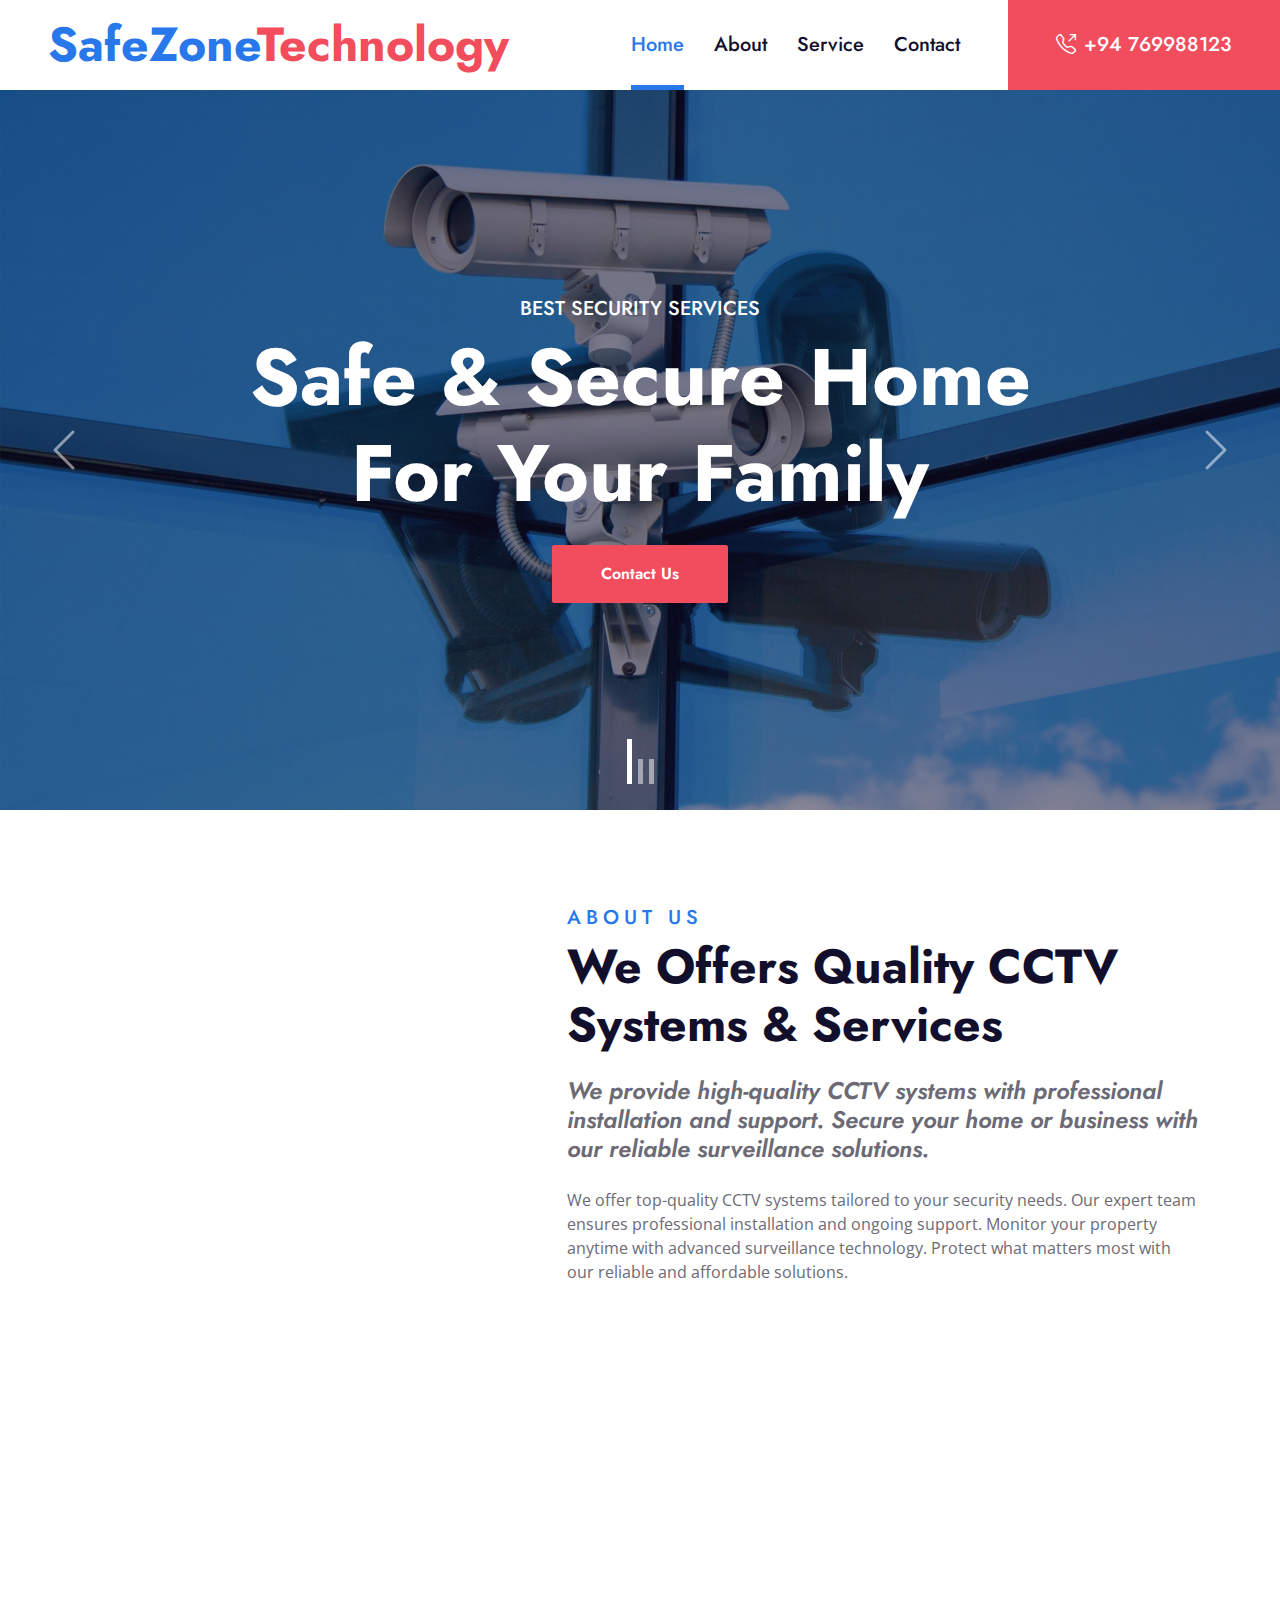
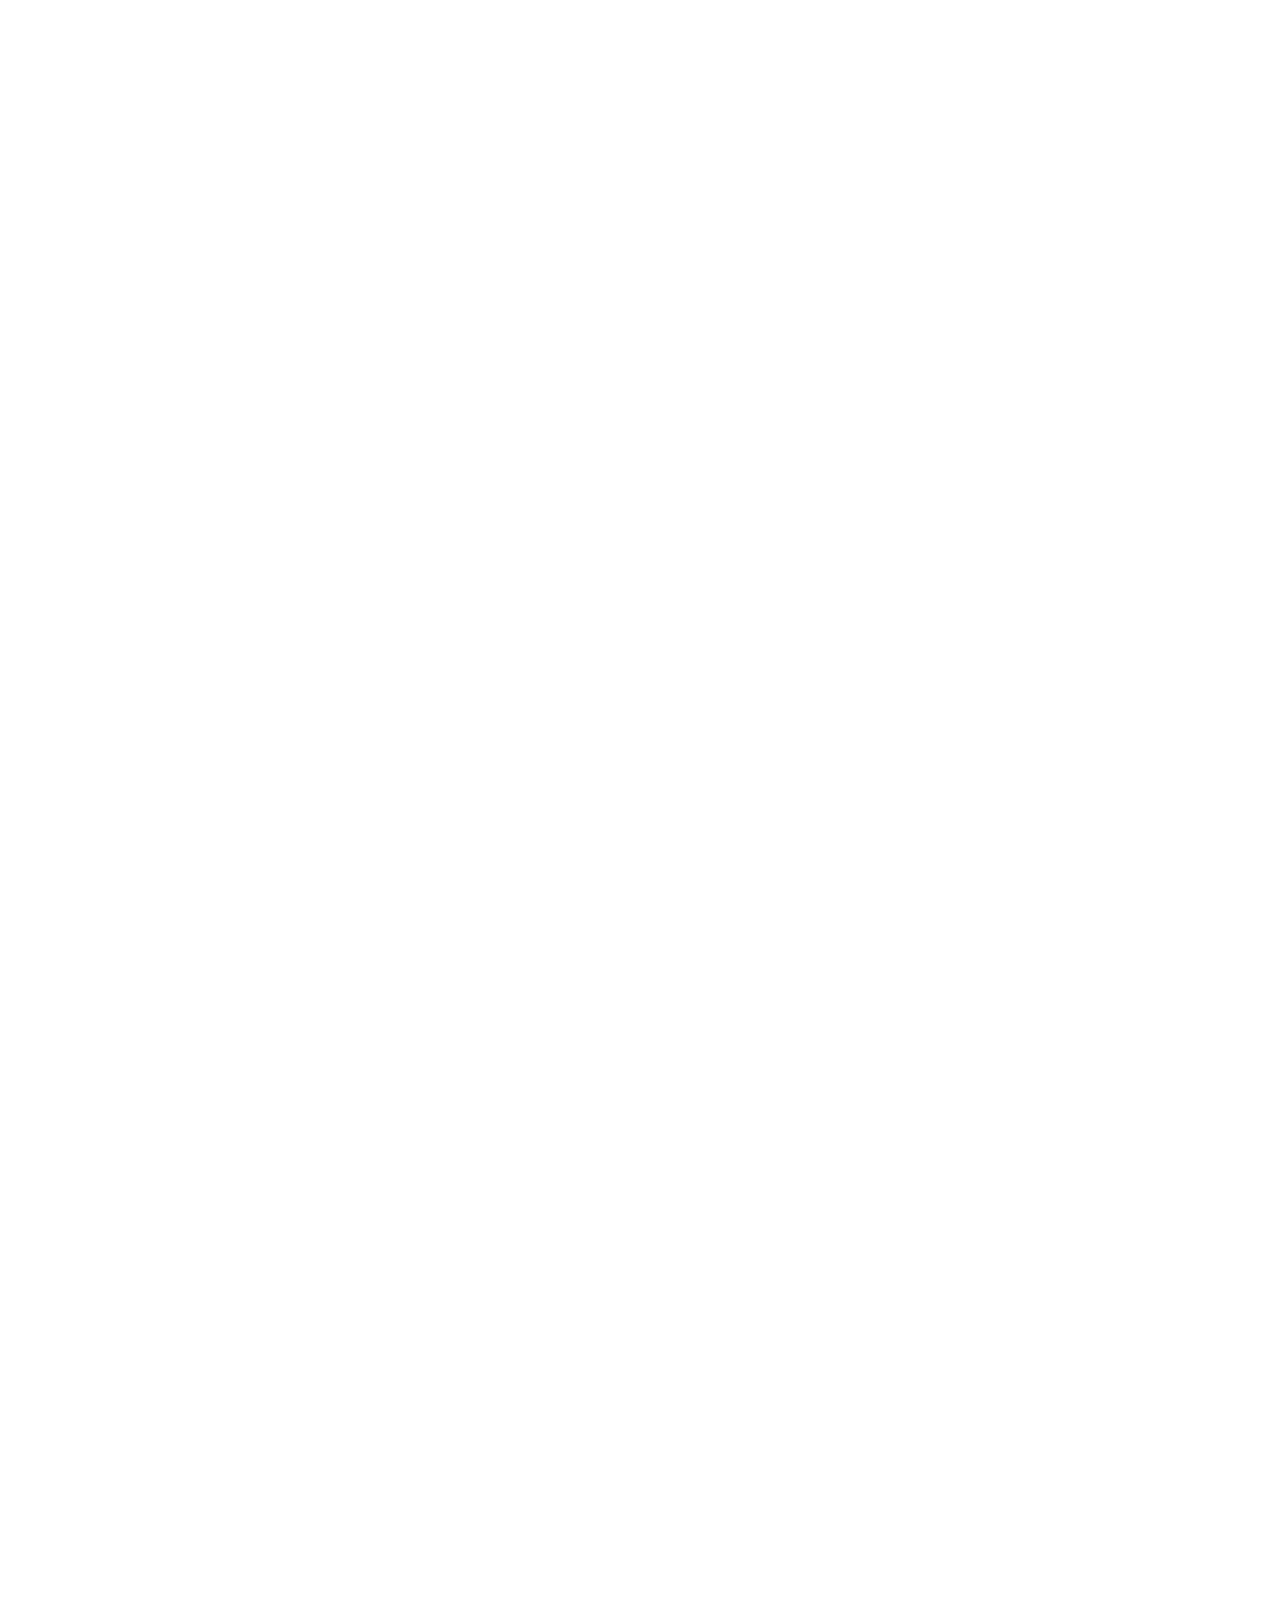
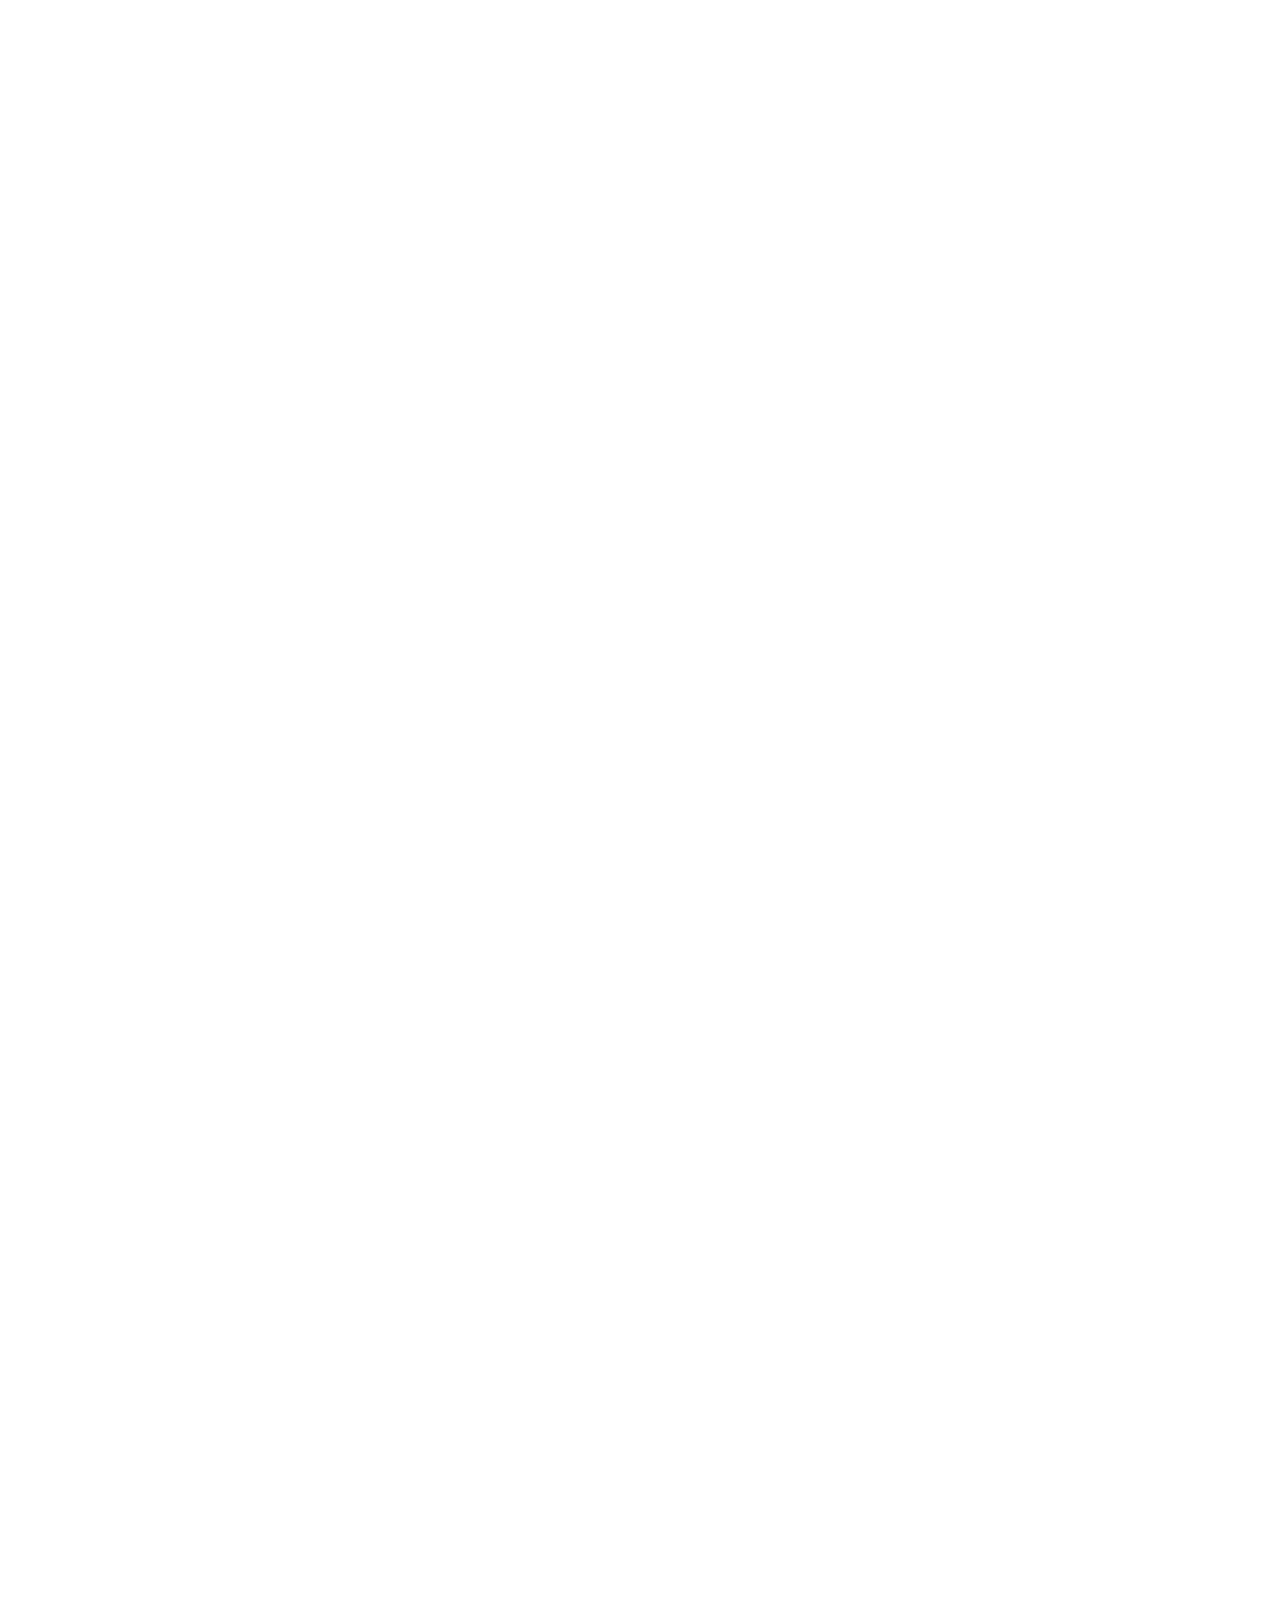
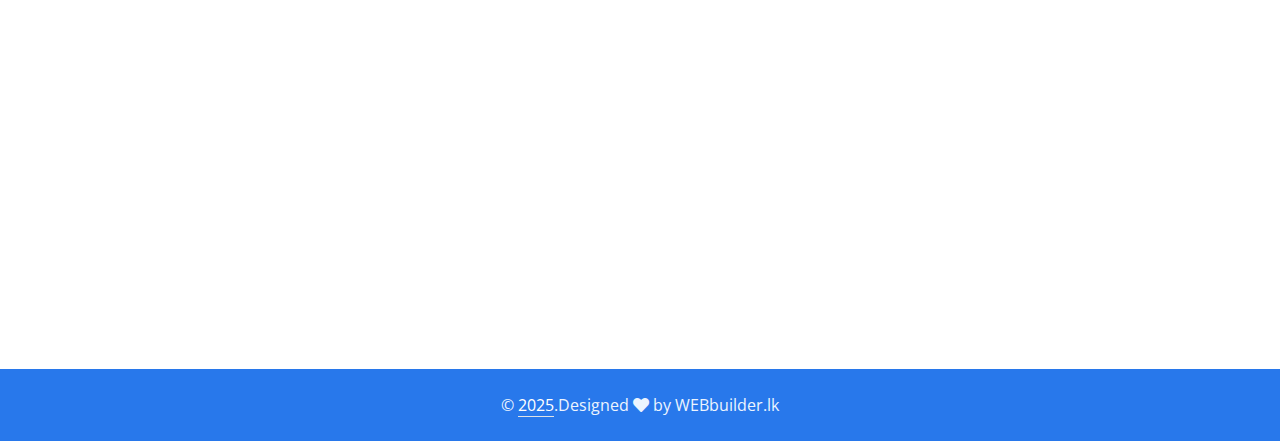
<file: index.html>
<!DOCTYPE html>
<html lang="en">

<head>
    <meta charset="utf-8">
    <title>SafeZone Technology</title>
    <meta content="width=device-width, initial-scale=1.0" name="viewport">
    <meta content="Free HTML Templates" name="keywords">
    <meta content="Free HTML Templates" name="description">

    <!-- Favicon -->
    <link href="img/favicon.ico" rel="icon">

    <!-- Google Web Fonts -->
    <link rel="preconnect" href="https://fonts.gstatic.com">
    <link href="https://fonts.googleapis.com/css2?family=Jost:wght@500;600;700&family=Open+Sans:wght@400;600&display=swap" rel="stylesheet"> 

    <!-- Icon Font Stylesheet -->
    <link href="https://cdnjs.cloudflare.com/ajax/libs/font-awesome/5.10.0/css/all.min.css" rel="stylesheet">
    <link href="https://cdn.jsdelivr.net/npm/bootstrap-icons@1.4.1/font/bootstrap-icons.css" rel="stylesheet">
    <link href="lib/flaticon/font/flaticon.css" rel="stylesheet">

    <!-- Libraries Stylesheet -->
    <link href="lib/owlcarousel/assets/owl.carousel.min.css" rel="stylesheet">
    <link href="lib/animate/animate.min.css" rel="stylesheet">

    <!-- Customized Bootstrap Stylesheet -->
    <link href="css/bootstrap.min.css" rel="stylesheet">

    <!-- Template Stylesheet -->
    <link href="css/style.css" rel="stylesheet">
</head>

<body>
    <!-- Navbar Start -->
    <nav class="navbar navbar-expand-lg bg-white navbar-light shadow-sm py-3 py-lg-0 px-3 px-lg-0">
        <a href="index.html" class="navbar-brand ms-lg-5">
            <h1 class="display-5 m-0 text-primary">SafeZone<span class="text-secondary">Technology</span></h1>
        </a>
        <button class="navbar-toggler" type="button" data-bs-toggle="collapse" data-bs-target="#navbarCollapse">
            <span class="navbar-toggler-icon"></span>
        </button>
        <div class="collapse navbar-collapse" id="navbarCollapse">
            <div class="navbar-nav ms-auto py-0">
                <a href="index.html" class="nav-item nav-link active">Home</a>
                <a href="about.html" class="nav-item nav-link">About</a>
                <a href="service.html" class="nav-item nav-link">Service</a>
                <a href="contact.html" class="nav-item nav-link">Contact</a>
                <a href="tel:+94 769988123" class="nav-item nav-link nav-contact bg-secondary text-white px-5 ms-lg-5"><i class="bi bi-telephone-outbound me-2"></i>+94 769988123</a>
            </div>
        </div>
    </nav>
    <!-- Navbar End -->


    <!-- Carousel Start -->
    <div class="container-fluid p-0 mb-5">
        <div id="header-carousel" class="carousel slide carousel-fade" data-bs-ride="carousel">
            <div class="carousel-indicators">
                <button type="button" data-bs-target="#header-carousel" data-bs-slide-to="0" class="active" aria-current="true" aria-label="Slide 1"></button>
                <button type="button" data-bs-target="#header-carousel" data-bs-slide-to="1" aria-label="Slide 2"></button>
                <button type="button" data-bs-target="#header-carousel" data-bs-slide-to="2" aria-label="Slide 3"></button>
              </div>
            <div class="carousel-inner">
                <div class="carousel-item active">
                    <img class="w-100" src="img/carousel-1.jpg" alt="Image">
                    <div class="carousel-caption d-flex flex-column align-items-center justify-content-center">
                        <div class="p-3" style="max-width: 900px;">
                            <h5 class="text-white text-uppercase animated bounceInDown">Best Security Services</h5>
                            <h1 class="display-1 text-white mb-md-4 animated zoomIn">Safe & Secure Home For Your Family</h1>
                            <a href="contact.html" class="btn btn-secondary py-md-3 px-md-5 animated slideInRight">Contact Us</a>
                        </div>
                    </div>
                </div>
                <div class="carousel-item">
                    <img class="w-100" src="img/carousel-2.jpg" alt="Image">
                    <div class="carousel-caption d-flex flex-column align-items-center justify-content-center">
                        <div class="p-3" style="max-width: 900px;">
                            <h5 class="text-white text-uppercase animated bounceInDown">Best Security Services</h5>
                            <h1 class="display-1 text-white mb-md-4 animated zoomIn">Safe & Secure Home For Your Family</h1>
                            <a href="contact.html" class="btn btn-secondary py-md-3 px-md-5 animated slideInRight">Contact Us</a>
                        </div>
                    </div>
                </div>
                <div class="carousel-item">
                    <img class="w-100" src="img/carousel-3.jpg" alt="Image">
                    <div class="carousel-caption d-flex flex-column align-items-center justify-content-center">
                        <div class="p-3" style="max-width: 900px;">
                            <h5 class="text-white text-uppercase animated bounceInDown">Best Security Services</h5>
                            <h1 class="display-1 text-white mb-md-4 animated zoomIn">Safe & Secure Home For Your Family</h1>
                            <a href="contact.html" class="btn btn-secondary py-md-3 px-md-5 animated slideInRight">Contact Us</a>
                        </div>
                    </div>
                </div>
            </div>
            <button class="carousel-control-prev" type="button" data-bs-target="#header-carousel"
                data-bs-slide="prev">
                <span class="carousel-control-prev-icon" aria-hidden="true"></span>
                <span class="visually-hidden">Previous</span>
            </button>
            <button class="carousel-control-next" type="button" data-bs-target="#header-carousel"
                data-bs-slide="next">
                <span class="carousel-control-next-icon" aria-hidden="true"></span>
                <span class="visually-hidden">Next</span>
            </button>
        </div>
    </div>
    <!-- Carousel End -->


    <!-- About Start -->
    <div class="container-fluid py-5 wow fadeInUp" data-wow-delay="0.1s">
        <div class="container">
            <div class="row gx-5">
                <div class="col-lg-5 mb-5 mb-lg-0" style="min-height: 500px;">
                    <div class="position-relative h-100">
                        <img class="position-absolute w-100 h-100 rounded wow zoomIn" data-wow-delay="0.3s" src="img/about.jpg" style="object-fit: cover;">
                    </div>
                </div>
                <div class="col-lg-7">
                    <div class="mb-4">
                        <h5 class="text-primary text-uppercase" style="letter-spacing: 5px;">About Us</h5>
                        <h1 class="display-5 mb-0">We Offers Quality CCTV Systems & Services</h1>
                    </div>
                    <h4 class="text-body fst-italic mb-4">We provide high-quality CCTV systems with professional installation and support.
                        Secure your home or business with our reliable surveillance solutions.</h4>
                    <p class="mb-4">We offer top-quality CCTV systems tailored to your security needs.
                        Our expert team ensures professional installation and ongoing support.
                        Monitor your property anytime with advanced surveillance technology.
                        Protect what matters most with our reliable and affordable solutions.</p>
                    <div class="row g-3">
                        <div class="col-sm-6 wow zoomIn" data-wow-delay="0.6s">
                            <div class="bg-primary d-flex flex-column justify-content-center text-center border-bottom border-5 border-secondary rounded p-3" style="height: 200px;">
                                <i class="fa fa-star fa-4x text-white mb-4"></i>
                                <h4 class="text-white mb-0">15 Years Experience</h4>
                            </div>
                        </div>
                        <div class="col-sm-6 wow zoomIn" data-wow-delay="0.9s">
                            <div class="bg-secondary d-flex flex-column justify-content-center text-center border-bottom border-5 border-primary rounded p-3" style="height: 200px;">
                                <i class="fa fa-award fa-4x text-white mb-4"></i>
                                <h4 class="text-white mb-0">Award Winning</h4>
                            </div>
                        </div>
                    </div>
                </div>
            </div>
        </div>
    </div>
    <!-- About End -->
    

    <!-- Services Start -->
    <div class="container-fluid py-5 wow fadeInUp" data-wow-delay="0.1s">
        <div class="container">
            <div class="text-center mx-auto mb-5" style="max-width: 600px;">
                <h5 class="text-primary text-uppercase" style="letter-spacing: 5px;">Services</h5>
                <h1 class="display-5 mb-0">Our Excellent CCTV Security Services</h1>
            </div>
            <div class="row g-5">
                <div class="col-lg-4 col-md-6 wow zoomIn" data-wow-delay="0.3s">
                    <div class="service-item bg-light border-bottom border-5 border-primary rounded">
                        <div class="position-relative p-5">
                            <i class="flaticon-cctv d-block display-1 fw-normal text-secondary mb-3"></i>
                            <h5 class="text-primary mb-0">CCTV</h5>
                            <h3 class="mb-3">Installation</h3>
                            <p>We provide professional CCTV installation tailored to your property’s layout.
                                Our experts ensure accurate camera placement for maximum coverage and security.</p>
                            
                        </div>
                    </div>
                </div>
                <div class="col-lg-4 col-md-6 wow zoomIn" data-wow-delay="0.6s">
                    <div class="service-item bg-light border-bottom border-5 border-primary rounded">
                        <div class="position-relative p-5">
                            <i class="flaticon-surveillance d-block display-1 fw-normal text-secondary mb-3"></i>
                            <h5 class="text-primary mb-0">CCTV</h5>
                            <h3 class="mb-3">Configuration</h3>
                            <p>We offer complete CCTV system configuration for optimal performance and security.
                                Our team ensures proper setup of network, recording, and remote access features.</p>
                            
                        </div>
                    </div>
                </div>
                <div class="col-lg-4 col-md-6 wow zoomIn" data-wow-delay="0.9s">
                    <div class="service-item bg-light border-bottom border-5 border-primary rounded">
                        <div class="position-relative p-5">
                            <i class="flaticon-camera d-block display-1 fw-normal text-secondary mb-3"></i>
                            <h5 class="text-primary mb-0">CCTV</h5>
                            <h3 class="mb-3">Maintenance</h3>
                            <p>We provide regular CCTV maintenance to ensure smooth and reliable operation.
                                Our service includes system checks, updates, and prompt issue resolution.</p>
                           
                        </div>
                    </div>
                </div>
                <div class="col-lg-4 col-md-6 wow zoomIn" data-wow-delay="0.3s">
                    <div class="service-item bg-light border-bottom border-5 border-primary rounded">
                        <div class="position-relative p-5">
                            <i class="flaticon-double d-block display-1 fw-normal text-secondary mb-3"></i>
                            <h5 class="text-primary mb-0">CCTV</h5>
                            <h3 class="mb-3">Repair & Service</h3>
                            <p>We offer prompt and efficient repair services for all CCTV brands brands and models.
                                Our skilled technicians quickly restore your system to full working condition.</p>
                           
                        </div>
                    </div>
                </div>
                <div class="col-lg-4 col-md-6 wow zoomIn" data-wow-delay="0.6s">
                    <div class="service-item bg-light border-bottom border-5 border-primary rounded">
                        <div class="position-relative p-5">
                            <i class="flaticon-security-system d-block display-1 fw-normal text-secondary mb-3"></i>
                            <h5 class="text-primary mb-0">CCTV</h5>
                            <h3 class="mb-3">Monitoring</h3>
                            <p>We provide 24/7 CCTV monitoring solutions for enhanced security and peace of mind.
                                Our systems enable real-time viewing and alerts to keep you informed instantly.</p>
                           
                        </div>
                    </div>
                </div>
                <div class="col-lg-4 col-md-6 wow zoomIn" data-wow-delay="0.9s">
                    <div class="service-item bg-light border-bottom border-5 border-primary rounded">
                        <div class="position-relative p-5">
                            <i class="flaticon-recorder d-block display-1 fw-normal text-secondary mb-3"></i>
                            <h5 class="text-primary mb-0">CCTV</h5>
                            <h3 class="mb-3">Access Control</h3>
                            <p>We offer advanced access control systems to manage and secure entry points.
                                From biometric to card-based solutions, we ensure only authorized access.</p>
                           
                        </div>
                    </div>
                </div>
            </div>
        </div>
    </div>
    <!-- Services End -->


    <!-- Pricing Plan Start -->
   
    <!-- Pricing Plan End -->


    <!-- Offer Start -->
    <div class="container-fluid bg-offer my-5 py-5 wow zoomIn" data-wow-delay="0.1s">
        <div class="container py-5">
            <div class="row gx-5 justify-content-center">
                <div class="col-lg-7 text-center">
                    <div class="text-center mx-auto mb-4" style="max-width: 600px;">
                        <h5 class="text-white text-uppercase" style="letter-spacing: 5px;">Special Offer</h5>
                        <h1 class="display-5 text-white">Save 50% On All Items Your First Order</h1>
                    </div>
                    <p class="text-white mb-4">Save 50% on all items with your first order at our CCTV shop!
                        Enjoy unbeatable discounts on top-quality security systems and accessories.
                        Hurry, offer valid for a limited time—protect your property at a great price!</p>
                    <a href="contact.html" class="btn btn-secondary py-md-3 px-md-5">Contact Now</a>
                </div>
            </div>
        </div>
    </div>
    <!-- Offer End -->


    <!-- Team Start -->
    <div class="container-fluid py-5 wow fadeInUp" data-wow-delay="0.1s">
        <div class="container">
            <div class="text-center mx-auto mb-5" style="max-width: 600px;">
                <h5 class="text-primary text-uppercase" style="letter-spacing: 5px;">Team Members</h5>
                <h1 class="display-5 mb-0">Our Professional Team Members</h1>
            </div>
            <div class="row g-5">
                <div class="col-lg-4 wow slideInUp" data-wow-delay="0.3s">
                    <div class="position-relative rounded-top">
                        <img class="img-fluid rounded-top w-100" src="img/team-1.jpg" alt="">
                       
                    </div>
                    <div class="bg-primary text-center rounded-bottom p-4">
                        <h3 class="text-white">John Doe</h3>
                        <p class="text-white m-0">Store Manager</p>
                    </div>
                </div>
                <div class="col-lg-4 wow slideInUp" data-wow-delay="0.6s">
                    <div class="position-relative rounded-top">
                        <img class="img-fluid rounded-top w-100" src="img/team-2.jpg" alt="">
                      
                    </div>
                    <div class="bg-primary text-center rounded-bottom p-4">
                        <h3 class="text-white">Jane Smith </h3>
                        <p class="text-white m-0">Sales Executive</p>
                    </div>
                </div>
                <div class="col-lg-4 wow slideInUp" data-wow-delay="0.9s">
                    <div class="position-relative rounded-top">
                        <img class="img-fluid rounded-top w-100" src="img/team-3.jpg" alt="">
                       
                    </div>
                    <div class="bg-primary text-center rounded-bottom p-4">
                        <h3 class="text-white">Chris Johnson</h3>
                        <p class="text-white m-0">Repair & Service Technician

                        </p>
                    </div>
                </div>
            </div>
        </div>
    </div>
    <!-- Team End -->


    <!-- Testimonial Start -->
    <div class="container-fluid py-5 wow fadeInUp" data-wow-delay="0.1s">
        <div class="container">
            <div class="text-center mx-auto mb-5" style="max-width: 600px;">
                <h5 class="text-primary text-uppercase" style="letter-spacing: 5px;">Testimonial</h5>
                <h1 class="display-5 mb-0">What People Say About Our Services</h1>
            </div>
            <div class="owl-carousel testimonial-carousel">
                <div class="text-center pb-4">
                    <img class="img-fluid mx-auto rounded-circle" src="img/testimonial-1.jpg" style="width: 100px; height: 100px;" >
                    <div class="testimonial-text bg-light rounded p-4 mt-n5">
                        <p class="mt-5">“Reliable CCTV systems with top-notch installation and support. Highly recommended!”
                        </p>
                        <h4 class="text-truncate">Suresh Kumar</h4>
                       
                    </div>
                </div>
                <div class="text-center">
                    <img class="img-fluid mx-auto rounded-circle" src="img/testimonial-2.jpg" style="width: 100px; height: 100px;" >
                    <div class="testimonial-text bg-light rounded p-4 mt-n5">
                        <p class="mt-5">“විශ්වාසනීය CCTV පද්ධති සහ උසස් ස්ථාපන සහ සහාය. අතිශය නිර්දේශ කරයි!”
                        </p>
                        <h4 class="text-truncate">Priya De Silva</h4>
                       
                    </div>
                </div>
                <div class="text-center">
                    <img class="img-fluid mx-auto rounded-circle" src="img/testimonial-3.jpg" style="width: 100px; height: 100px;" >
                    <div class="testimonial-text bg-light rounded p-4 mt-n5">
                        <p class="mt-5">“நம்பகமான CCTV முறைமை மற்றும் சிறந்த நிறுவல் மற்றும் ஆதரவு மிகுந்த பரிந்துரை!”

                            Sinhalese:
                        </p>
                        <h4 class="text-truncate">Hassan Ali</h4>
                       
                    </div>
                </div>
                <div class="text-center">
                    <img class="img-fluid mx-auto rounded-circle" src="img/testimonial-4.jpg" style="width: 100px; height: 100px;" >
                    <div class="testimonial-text bg-light rounded p-4 mt-n5">
                        <p class="mt-5">“Reliable CCTV systems with top-notch installation and support. Highly recommended!”
                        </p>
                        <h4 class="text-truncate">Shan Vithu</h4>
                       
                    </div>
                </div>
            </div>
        </div>
    </div>
    <!-- Testimonial End -->


    <!-- Blog Start -->
   
    <!-- Blog End -->
    

    <!-- Footer Start -->
    <div class="container-fluid bg-dark text-light mt-5 py-5 wow fadeInUp" data-wow-delay="0.1s">
        <div class="container pt-5">
            <div class="row g-5">
                <div class="col-lg-3 col-md-6">
                    <h3 class="text-white mb-4">Quick Links</h3>
                    <div class="d-flex flex-column justify-content-start">
                        <a class="text-light mb-2" href="index.html"><i class="bi bi-arrow-right text-primary me-2"></i>Home</a>
                        <a class="text-light mb-2" href="about.html"><i class="bi bi-arrow-right text-primary me-2"></i>About Us</a>
                        <a class="text-light mb-2" href="service.html"><i class="bi bi-arrow-right text-primary me-2"></i>Our Services</a>
                       <a class="text-light" href="contact.html"><i class="bi bi-arrow-right text-primary me-2"></i>Contact Us</a>
                    </div>
                </div>
                <div class="col-lg-3 col-md-6">
                    <h3 class="text-white mb-4">Popular Links</h3>
                    <div class="d-flex flex-column justify-content-start">
                        <a class="text-light mb-2" href="index.html"><i class="bi bi-arrow-right text-primary me-2"></i>Home</a>
                        <a class="text-light mb-2" href="about.html"><i class="bi bi-arrow-right text-primary me-2"></i>About Us</a>
                        <a class="text-light mb-2" href="service.html"><i class="bi bi-arrow-right text-primary me-2"></i>Our Services</a>
                        <a class="text-light" href="contact.html"><i class="bi bi-arrow-right text-primary me-2"></i>Contact Us</a>
                    </div>
                </div>
                <div class="col-lg-3 col-md-6">
                    <h3 class="text-white mb-4">Get In Touch</h3>
                    <p class="mb-2"><i class="bi bi-geo-alt text-primary me-2"></i>Thaddatheru Junction,KKS Rd,Jaffna</p>
                    <p class="mb-2"><i class="bi bi-envelope-open text-primary me-2"></i>info@WEBbuilders.lk</p>
                    <p class="mb-0"><i class="bi bi-telephone text-primary me-2"></i>+94 769988123</p>
                </div>
                <div class="col-lg-3 col-md-6">
                    <h3 class="text-white mb-4">Follow Us</h3>
                    <p>Follow us on social media for updates, offers, and the latest in security solutions!</p>
                    <div class="d-flex">
                        <a class="btn btn-lg btn-primary btn-lg-square rounded me-2" href="#"><i class="fab fa-twitter fw-normal"></i></a>
                        <a class="btn btn-lg btn-primary btn-lg-square rounded me-2" href="#"><i class="fab fa-facebook-f fw-normal"></i></a>
                        <a class="btn btn-lg btn-primary btn-lg-square rounded me-2" href="#"><i class="fab fa-linkedin-in fw-normal"></i></a>
                        <a class="btn btn-lg btn-primary btn-lg-square rounded" href="#"><i class="fab fa-instagram fw-normal"></i></a>
                    </div>
                </div>
             
            </div>
        </div>
    </div>
    <div class="container-fluid bg-primary text-light py-4">
        <div class="container">
            <div class="row g-5">
                <div class="text-center ">
                    <p class="mb-md-0">&copy; <a class="text-white border-bottom" href="#">2025</a>.Designed <i class="fa fa-heart" aria-hidden="true"></i> by WEBbuilder.lk
                </div>
               
            </div>
        </div>
    </div>
    <!-- Footer End -->


    <!-- Back to Top -->
    <a href="#" class="btn btn-lg btn-secondary btn-lg-square rounded back-to-top"><i class="bi bi-arrow-up"></i></a>


    <!-- JavaScript Libraries -->
    <script src="https://code.jquery.com/jquery-3.4.1.min.js"></script>
    <script src="https://cdn.jsdelivr.net/npm/bootstrap@5.0.0/dist/js/bootstrap.bundle.min.js"></script>
    <script src="lib/wow/wow.min.js"></script>
    <script src="lib/easing/easing.min.js"></script>
    <script src="lib/waypoints/waypoints.min.js"></script>
    <script src="lib/owlcarousel/owl.carousel.min.js"></script>

    <!-- Template Javascript -->
    <script src="js/main.js"></script>
</body>

</html>
</file>
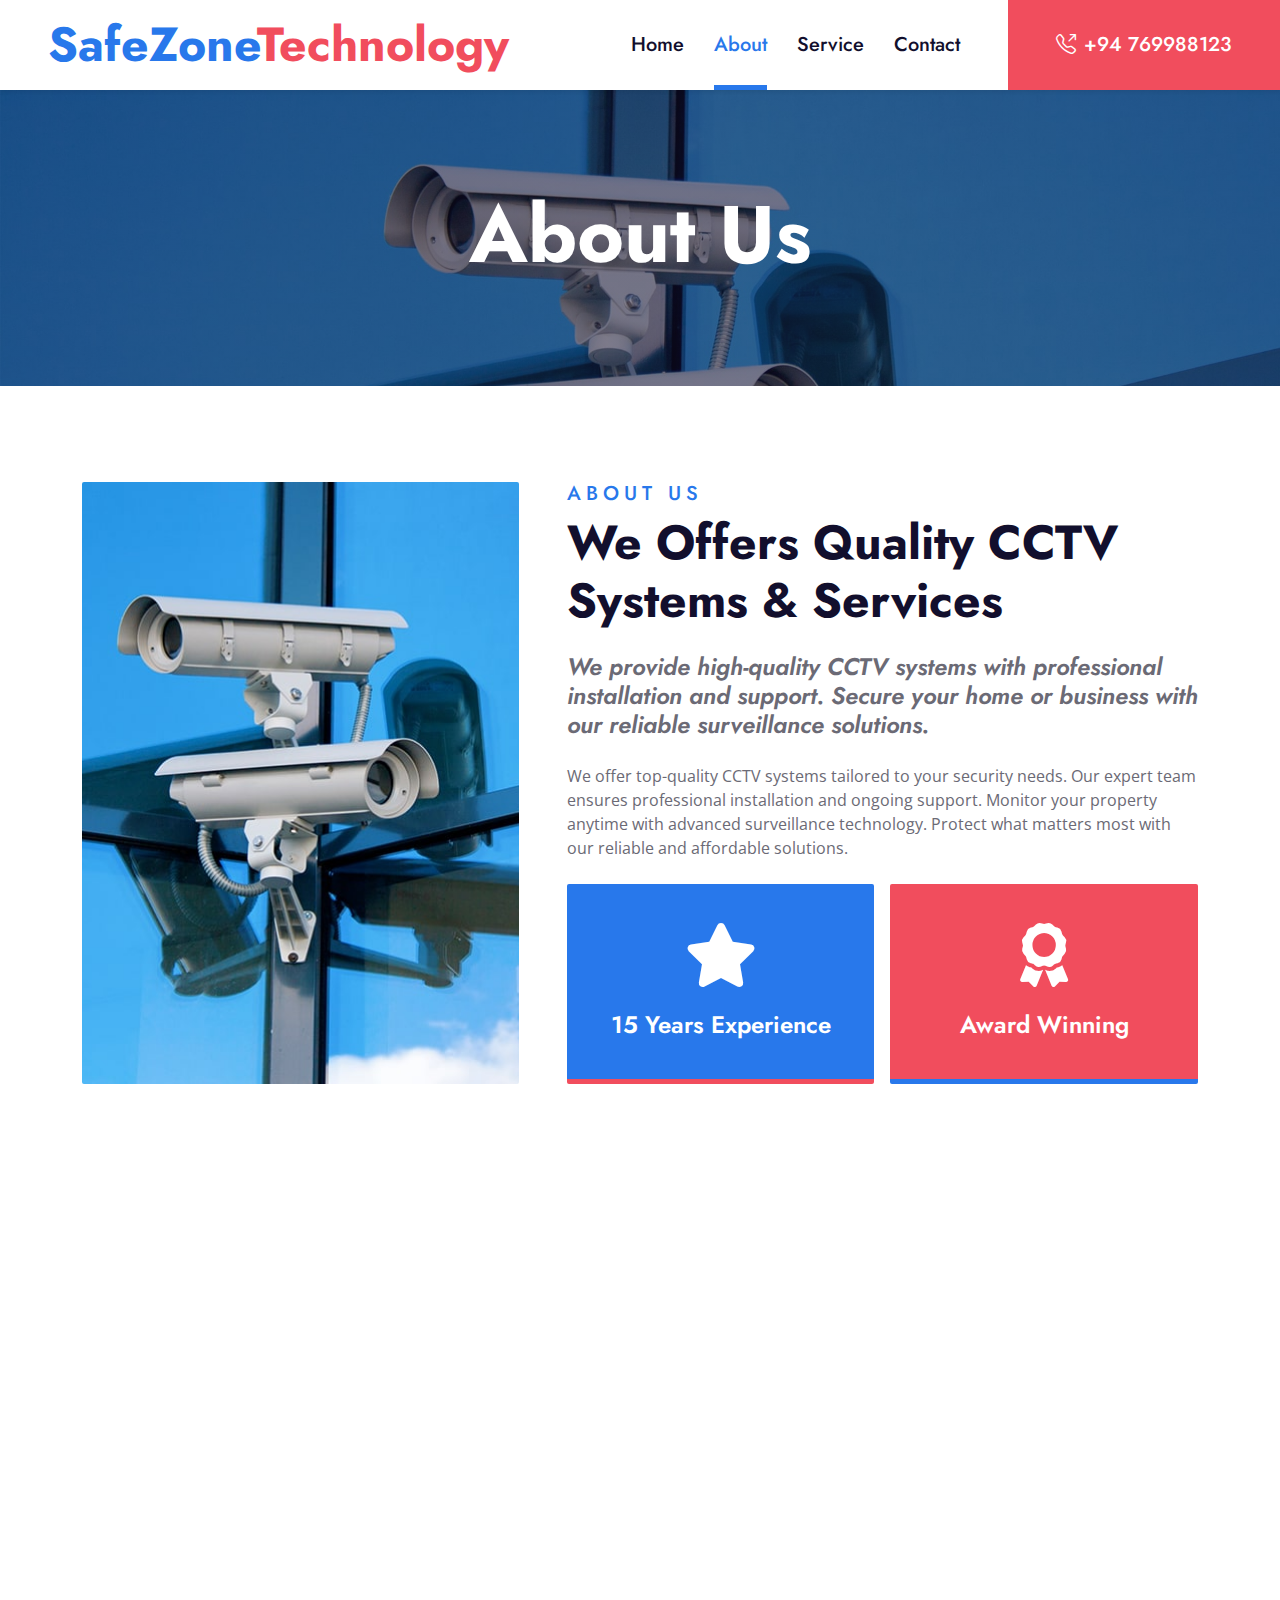
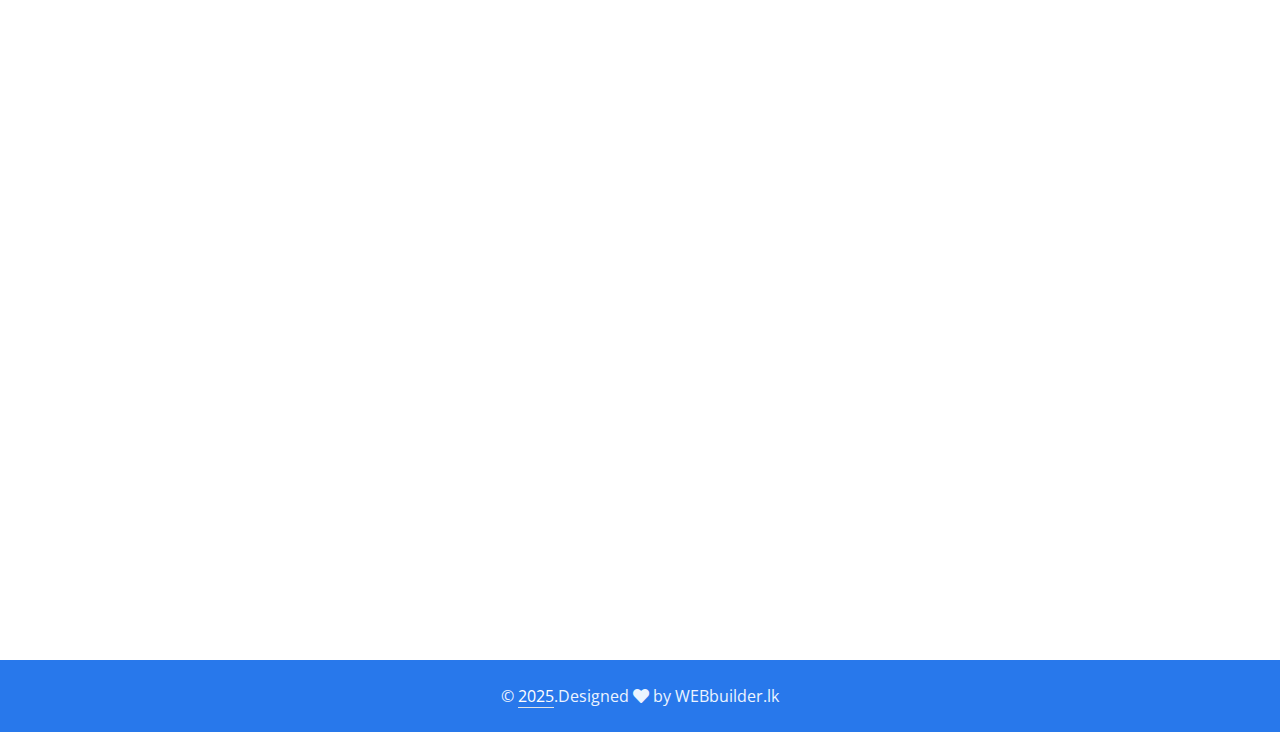
<file: about.html>
<!DOCTYPE html>
<html lang="en">

<head>
    <meta charset="utf-8">
    <title>SafeZone Technology</title>
    <meta content="width=device-width, initial-scale=1.0" name="viewport">
    <meta content="Free HTML Templates" name="keywords">
    <meta content="Free HTML Templates" name="description">

    <!-- Favicon -->
    <link href="img/favicon.ico" rel="icon">

    <!-- Google Web Fonts -->
    <link rel="preconnect" href="https://fonts.gstatic.com">
    <link href="https://fonts.googleapis.com/css2?family=Jost:wght@500;600;700&family=Open+Sans:wght@400;600&display=swap" rel="stylesheet"> 

    <!-- Icon Font Stylesheet -->
    <link href="https://cdnjs.cloudflare.com/ajax/libs/font-awesome/5.10.0/css/all.min.css" rel="stylesheet">
    <link href="https://cdn.jsdelivr.net/npm/bootstrap-icons@1.4.1/font/bootstrap-icons.css" rel="stylesheet">
    <link href="lib/flaticon/font/flaticon.css" rel="stylesheet">

    <!-- Libraries Stylesheet -->
    <link href="lib/owlcarousel/assets/owl.carousel.min.css" rel="stylesheet">
    <link href="lib/animate/animate.min.css" rel="stylesheet">

    <!-- Customized Bootstrap Stylesheet -->
    <link href="css/bootstrap.min.css" rel="stylesheet">

    <!-- Template Stylesheet -->
    <link href="css/style.css" rel="stylesheet">
</head>

<body>
    <!-- Navbar Start -->
    <nav class="navbar navbar-expand-lg bg-white navbar-light shadow-sm py-3 py-lg-0 px-3 px-lg-0">
        <a href="index.html" class="navbar-brand ms-lg-5">
            <h1 class="display-5 m-0 text-primary">SafeZone<span class="text-secondary">Technology</span></h1>
        </a>
        <button class="navbar-toggler" type="button" data-bs-toggle="collapse" data-bs-target="#navbarCollapse">
            <span class="navbar-toggler-icon"></span>
        </button>
        <div class="collapse navbar-collapse" id="navbarCollapse">
            <div class="navbar-nav ms-auto py-0">
                <a href="index.html" class="nav-item nav-link">Home</a>
                <a href="about.html" class="nav-item nav-link active">About</a>
                <a href="service.html" class="nav-item nav-link">Service</a>
               
                <a href="contact.html" class="nav-item nav-link">Contact</a>
                <a href="tel:+94 769988123" class="nav-item nav-link nav-contact bg-secondary text-white px-5 ms-lg-5"><i class="bi bi-telephone-outbound me-2"></i>+94 769988123</a>
            </div>
        </div>
    </nav>
    <!-- Navbar End -->


    <!-- Hero Start -->
    <div class="container-fluid bg-primary p-5 hero-header mb-5">
        <div class="row py-5">
            <div class="col-12 text-center">
                <h1 class="display-1 text-white animated zoomIn">About Us</h1>
               
            </div>
        </div>
    </div>
    <!-- Hero End -->


    <!-- About Start -->
    <div class="container-fluid py-5 wow fadeInUp" data-wow-delay="0.1s">
        <div class="container">
            <div class="row gx-5">
                <div class="col-lg-5 mb-5 mb-lg-0" style="min-height: 500px;">
                    <div class="position-relative h-100">
                        <img class="position-absolute w-100 h-100 rounded wow zoomIn" data-wow-delay="0.3s" src="img/about.jpg" style="object-fit: cover;">
                    </div>
                </div>
                <div class="col-lg-7">
                    <div class="mb-4">
                        <h5 class="text-primary text-uppercase" style="letter-spacing: 5px;">About Us</h5>
                        <h1 class="display-5 mb-0">We Offers Quality CCTV Systems & Services</h1>
                    </div>
                    <h4 class="text-body fst-italic mb-4">We provide high-quality CCTV systems with professional installation and support.
                        Secure your home or business with our reliable surveillance solutions.</h4>
                    <p class="mb-4">We offer top-quality CCTV systems tailored to your security needs.
                        Our expert team ensures professional installation and ongoing support.
                        Monitor your property anytime with advanced surveillance technology.
                        Protect what matters most with our reliable and affordable solutions.</p>
                    <div class="row g-3">
                        <div class="col-sm-6 wow zoomIn" data-wow-delay="0.6s">
                            <div class="bg-primary d-flex flex-column justify-content-center text-center border-bottom border-5 border-secondary rounded p-3" style="height: 200px;">
                                <i class="fa fa-star fa-4x text-white mb-4"></i>
                                <h4 class="text-white mb-0">15 Years Experience</h4>
                            </div>
                        </div>
                        <div class="col-sm-6 wow zoomIn" data-wow-delay="0.9s">
                            <div class="bg-secondary d-flex flex-column justify-content-center text-center border-bottom border-5 border-primary rounded p-3" style="height: 200px;">
                                <i class="fa fa-award fa-4x text-white mb-4"></i>
                                <h4 class="text-white mb-0">Award Winning</h4>
                            </div>
                        </div>
                    </div>
                </div>
            </div>
        </div>
    </div>
    <!-- About End -->


    <!-- Team Start -->
    <div class="container-fluid py-5 wow fadeInUp" data-wow-delay="0.1s">
        <div class="container">
            <div class="text-center mx-auto mb-5" style="max-width: 600px;">
                <h5 class="text-primary text-uppercase" style="letter-spacing: 5px;">Team Members</h5>
                <h1 class="display-5 mb-0">Our Professional Team Members</h1>
            </div>
            <div class="row g-5">
                <div class="col-lg-4 wow slideInUp" data-wow-delay="0.3s">
                    <div class="position-relative rounded-top">
                        <img class="img-fluid rounded-top w-100" src="img/team-1.jpg" alt="">
                       
                    </div>
                    <div class="bg-primary text-center rounded-bottom p-4">
                        <h3 class="text-white">John Doe</h3>
                        <p class="text-white m-0">Store Manager</p>
                    </div>
                </div>
                <div class="col-lg-4 wow slideInUp" data-wow-delay="0.6s">
                    <div class="position-relative rounded-top">
                        <img class="img-fluid rounded-top w-100" src="img/team-2.jpg" alt="">
                      
                    </div>
                    <div class="bg-primary text-center rounded-bottom p-4">
                        <h3 class="text-white">Jane Smith </h3>
                        <p class="text-white m-0">Sales Executive</p>
                    </div>
                </div>
                <div class="col-lg-4 wow slideInUp" data-wow-delay="0.9s">
                    <div class="position-relative rounded-top">
                        <img class="img-fluid rounded-top w-100" src="img/team-3.jpg" alt="">
                       
                    </div>
                    <div class="bg-primary text-center rounded-bottom p-4">
                        <h3 class="text-white">Chris Johnson</h3>
                        <p class="text-white m-0">Repair & Service Technician

                        </p>
                    </div>
                </div>
            </div>
        </div>
    </div>
    <!-- Team End -->
    

    <!-- Footer Start -->
    <div class="container-fluid bg-dark text-light mt-5 py-5 wow fadeInUp" data-wow-delay="0.1s">
        <div class="container pt-5">
            <div class="row g-5">
                <div class="col-lg-3 col-md-6">
                    <h3 class="text-white mb-4">Quick Links</h3>
                    <div class="d-flex flex-column justify-content-start">
                        <a class="text-light mb-2" href="index.html"><i class="bi bi-arrow-right text-primary me-2"></i>Home</a>
                        <a class="text-light mb-2" href="about.html"><i class="bi bi-arrow-right text-primary me-2"></i>About Us</a>
                        <a class="text-light mb-2" href="service.html"><i class="bi bi-arrow-right text-primary me-2"></i>Our Services</a>
                       <a class="text-light" href="contact.html"><i class="bi bi-arrow-right text-primary me-2"></i>Contact Us</a>
                    </div>
                </div>
                <div class="col-lg-3 col-md-6">
                    <h3 class="text-white mb-4">Popular Links</h3>
                    <div class="d-flex flex-column justify-content-start">
                        <a class="text-light mb-2" href="index.html"><i class="bi bi-arrow-right text-primary me-2"></i>Home</a>
                        <a class="text-light mb-2" href="about.html"><i class="bi bi-arrow-right text-primary me-2"></i>About Us</a>
                        <a class="text-light mb-2" href="service.html"><i class="bi bi-arrow-right text-primary me-2"></i>Our Services</a>
                        <a class="text-light" href="contact.html"><i class="bi bi-arrow-right text-primary me-2"></i>Contact Us</a>
                    </div>
                </div>
                <div class="col-lg-3 col-md-6">
                    <h3 class="text-white mb-4">Get In Touch</h3>
                    <p class="mb-2"><i class="bi bi-geo-alt text-primary me-2"></i>Thaddatheru Junction,KKS Rd,Jaffna</p>
                    <p class="mb-2"><i class="bi bi-envelope-open text-primary me-2"></i>info@WEBbuilders.lk</p>
                    <p class="mb-0"><i class="bi bi-telephone text-primary me-2"></i>+94 769988123</p>
                </div>
                <div class="col-lg-3 col-md-6">
                    <h3 class="text-white mb-4">Follow Us</h3>
                    <p>Follow us on social media for updates, offers, and the latest in security solutions!</p>
                    <div class="d-flex">
                        <a class="btn btn-lg btn-primary btn-lg-square rounded me-2" href="#"><i class="fab fa-twitter fw-normal"></i></a>
                        <a class="btn btn-lg btn-primary btn-lg-square rounded me-2" href="#"><i class="fab fa-facebook-f fw-normal"></i></a>
                        <a class="btn btn-lg btn-primary btn-lg-square rounded me-2" href="#"><i class="fab fa-linkedin-in fw-normal"></i></a>
                        <a class="btn btn-lg btn-primary btn-lg-square rounded" href="#"><i class="fab fa-instagram fw-normal"></i></a>
                    </div>
                </div>
             
            </div>
        </div>
    </div>
    <div class="container-fluid bg-primary text-light py-4">
        <div class="container">
            <div class="row g-5">
                <div class="text-center ">
                    <p class="mb-md-0">&copy; <a class="text-white border-bottom" href="#">2025</a>.Designed <i class="fa fa-heart" aria-hidden="true"></i> by WEBbuilder.lk
                </div>
               
            </div>
        </div>
    </div>
    <!-- Footer End -->


    <!-- Back to Top -->
    <a href="#" class="btn btn-lg btn-secondary btn-lg-square rounded back-to-top"><i class="bi bi-arrow-up"></i></a>


    <!-- JavaScript Libraries -->
    <script src="https://code.jquery.com/jquery-3.4.1.min.js"></script>
    <script src="https://cdn.jsdelivr.net/npm/bootstrap@5.0.0/dist/js/bootstrap.bundle.min.js"></script>
    <script src="lib/wow/wow.min.js"></script>
    <script src="lib/easing/easing.min.js"></script>
    <script src="lib/waypoints/waypoints.min.js"></script>
    <script src="lib/owlcarousel/owl.carousel.min.js"></script>

    <!-- Template Javascript -->
    <script src="js/main.js"></script>
</body>

</html>
</file>
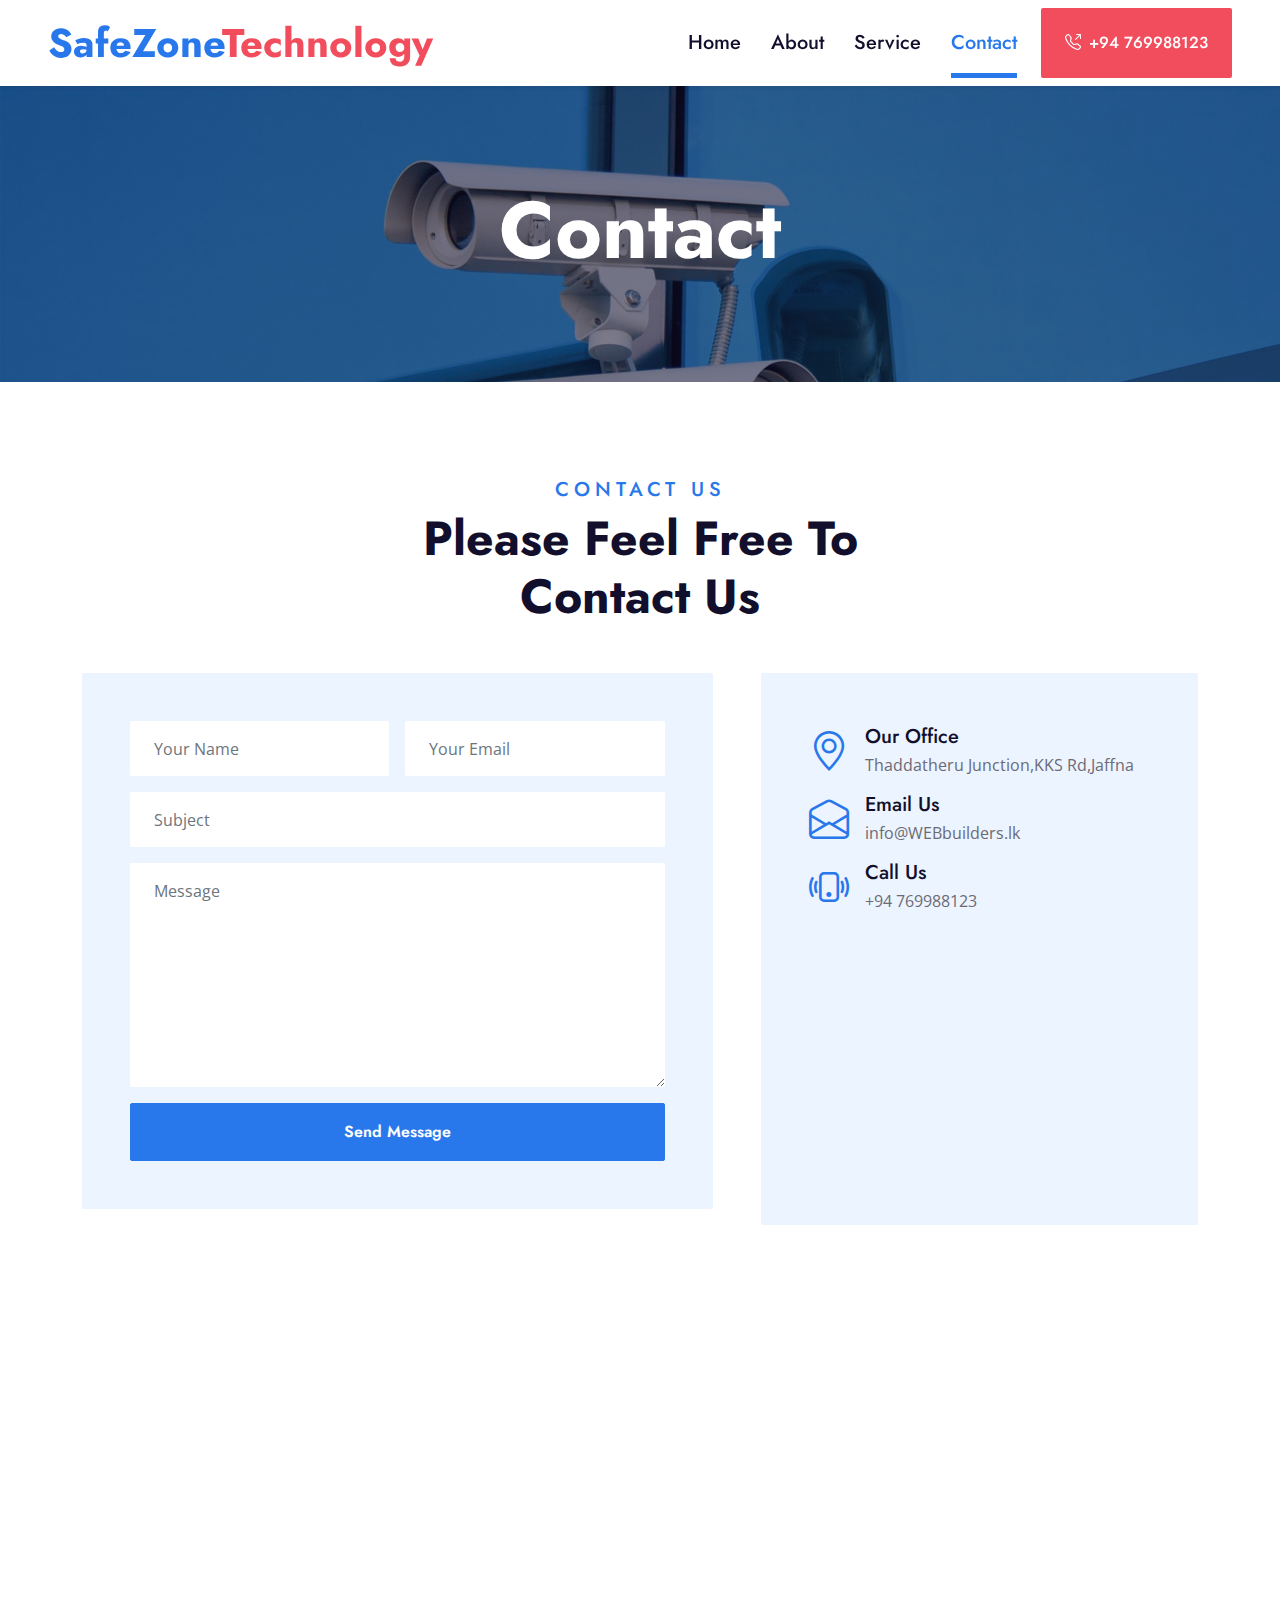
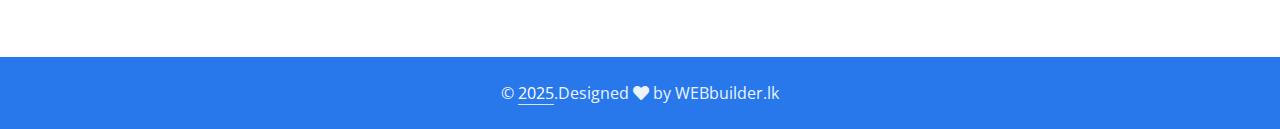
<file: contact.html>
<!DOCTYPE html>
<html lang="en">

<head>
    <meta charset="utf-8">
    <title>SafeZone Technology</title>
    <meta content="width=device-width, initial-scale=1.0" name="viewport">
    <meta content="Free HTML Templates" name="keywords">
    <meta content="Free HTML Templates" name="description">

    <!-- Favicon -->
    <link href="img/cctv.png" rel="icon">

    <!-- Google Web Fonts -->
    <link rel="preconnect" href="https://fonts.gstatic.com">
    <link href="https://fonts.googleapis.com/css2?family=Jost:wght@500;600;700&family=Open+Sans:wght@400;600&display=swap" rel="stylesheet"> 

    <!-- Icon Font Stylesheet -->
    <link href="https://cdnjs.cloudflare.com/ajax/libs/font-awesome/5.10.0/css/all.min.css" rel="stylesheet">
    <link href="https://cdn.jsdelivr.net/npm/bootstrap-icons@1.4.1/font/bootstrap-icons.css" rel="stylesheet">
    <link href="lib/flaticon/font/flaticon.css" rel="stylesheet">

    <!-- Libraries Stylesheet -->
    <link href="lib/owlcarousel/assets/owl.carousel.min.css" rel="stylesheet">
    <link href="lib/animate/animate.min.css" rel="stylesheet">

    <!-- Customized Bootstrap Stylesheet -->
    <link href="css/bootstrap.min.css" rel="stylesheet">

    <!-- Template Stylesheet -->
    <link href="css/style.css" rel="stylesheet">
</head>

<body>
    <!-- Navbar Start -->
<nav class="navbar navbar-expand-lg bg-white navbar-light shadow-sm sticky-top">
  <div class="container-fluid d-flex justify-content-between align-items-center px-3 px-lg-5">

    <!-- Brand Name -->
    <a  class="navbar-brand m-0">
      <h1 class="display-6 text-primary m-0">SafeZone<span class="text-secondary">Technology</span></h1>
    </a>

    <!-- Toggle Button -->
    <button class="navbar-toggler" type="button" data-bs-toggle="collapse" data-bs-target="#navbarCollapse"
      aria-controls="navbarCollapse" aria-expanded="false" aria-label="Toggle navigation">
      <span class="navbar-toggler-icon"></span>
    </button>
  </div>

  <!-- Nav Items Collapse -->
  <div class="collapse navbar-collapse px-3 px-lg-5" id="navbarCollapse">
    <div class="navbar-nav ms-auto py-0">
      <a href="index.html" class="nav-item nav-link">Home</a>
      <a href="about.html" class="nav-item nav-link ">About</a>
      <a href="service.html" class="nav-item nav-link">Service</a>
      <a href="contact.html" class="nav-item nav-link active">Contact</a>
     <a href="tel:+94 769988123"
   class="nav-item nav-link nav-contact bg-secondary text-white d-flex align-items-center justify-content-center px-3 px-lg-4 ms-lg-4 rounded"
   style="white-space: nowrap; font-size: 16px;">
   <i class="bi bi-telephone-outbound me-2"></i>+94 769988123
</a>

    </div>
  </div>
</nav>
    <style>
        .navbar-toggler {
  margin-left: auto;
  border: none;
  padding: 6px;
}

    </style>
<!-- Navbar End -->


    <!-- Hero Start -->
    <div class="container-fluid bg-primary p-5 hero-header mb-5">
        <div class="row py-5">
            <div class="col-12 text-center">
                <h1 class="display-1 text-white animated zoomIn">Contact</h1>
               
            </div>
        </div>
    </div>
    <!-- Hero End -->


    <!-- Contact Start -->
    <div class="container-fluid py-5 wow fadeInUp" data-wow-delay="0.1s">
        <div class="container">
            <div class="text-center mx-auto mb-5" style="max-width: 600px;">
                <h5 class="text-primary text-uppercase" style="letter-spacing: 5px;">Contact Us</h5>
                <h1 class="display-5 mb-0">Please Feel Free To Contact Us</h1>
            </div>
            <div class="row g-5">
                <div class="col-lg-7 wow slideInUp" data-wow-delay="0.3s">
                    <div class="bg-light rounded p-5">
                        <form>
                            <div class="row g-3">
                                <div class="col-6">
                                    <input type="text" class="form-control border-0 px-4" placeholder="Your Name" style="height: 55px;">
                                </div>
                                <div class="col-6">
                                    <input type="email" class="form-control border-0 px-4" placeholder="Your Email" style="height: 55px;">
                                </div>
                                <div class="col-12">
                                    <input type="text" class="form-control border-0 px-4" placeholder="Subject" style="height: 55px;">
                                </div>
                                <div class="col-12">
                                    <textarea class="form-control border-0 px-4 py-3" rows="8" placeholder="Message"></textarea>
                                </div>
                                <div class="col-12">
                                    <button class="btn btn-primary w-100 py-3" type="submit">Send Message</button>
                                </div>
                            </div>
                        </form>
                    </div>
                </div>
                <div class="col-lg-5 wow slideInUp" data-wow-delay="0.6s">
                    <div class="bg-light rounded p-5">
                        <div class="d-flex align-items-center mb-2">
                            <i class="bi bi-geo-alt fs-1 text-primary me-3"></i>
                            <div class="text-start">
                                <h5 class="mb-1">Our Office</h5>
                                <span>Thaddatheru Junction,KKS Rd,Jaffna</span>
                            </div>
                        </div>
                        <div class="d-flex align-items-center mb-2">
                            <i class="bi bi-envelope-open fs-1 text-primary me-3"></i>
                            <div class="text-start">
                                <h5 class="mb-1">Email Us</h5>
                                <span>info@WEBbuilders.lk</span>
                            </div>
                        </div>
                        <div class="d-flex align-items-center mb-4">
                            <i class="bi bi-phone-vibrate fs-1 text-primary me-3"></i>
                            <div class="text-start">
                                <h5 class="mb-1">Call Us</h5>
                                <span>+94 769988123</span>
                            </div>
                        </div>
                        <div>
                            <iframe class="position-relative w-100"
                                src="https://www.google.com/maps/embed?pb=!1m18!1m12!1m3!1d3932.9898959887287!2d80.01045857408835!3d9.681902690407842!2m3!1f0!2f0!3f0!3m2!1i1024!2i768!4f13.1!3m3!1m2!1s0x3afe540941ccc69b%3A0x195a7cb668a2635!2sThaddatheru%20Junction!5e0!3m2!1sen!2slk!4v1746220792081!5m2!1sen!2slk"
                                frameborder="0" style="height: 230px; border:0;" allowfullscreen="" aria-hidden="false"
                                tabindex="0"></iframe>
                        </div>
                    </div>
                </div>
            </div>
        </div>
    </div>
    <!-- Contact End -->


    <!-- Footer Start -->
    <div class="container-fluid bg-dark text-light mt-5 py-5 wow fadeInUp" data-wow-delay="0.1s">
        <div class="container pt-5">
            <div class="row g-5">
                <div class="col-lg-3 col-md-6">
                    <h3 class="text-white mb-4">Quick Links</h3>
                    <div class="d-flex flex-column justify-content-start">
                        <a class="text-light mb-2" href="index.html"><i class="bi bi-arrow-right text-primary me-2"></i>Home</a>
                        <a class="text-light mb-2" href="about.html"><i class="bi bi-arrow-right text-primary me-2"></i>About Us</a>
                        <a class="text-light mb-2" href="service.html"><i class="bi bi-arrow-right text-primary me-2"></i>Our Services</a>
                       <a class="text-light" href="contact.html"><i class="bi bi-arrow-right text-primary me-2"></i>Contact Us</a>
                    </div>
                </div>
                <div class="col-lg-3 col-md-6">
                    <h3 class="text-white mb-4">Our Services</h3>
                    <div class="d-flex flex-column justify-content-start">
                        <li>Installation</li>
                        <li>Maintenance</li>
                        <li>Monitoring</li>
                        <li>Configuration</li>
                    </div>
                </div>
                <div class="col-lg-3 col-md-6">
                    <h3 class="text-white mb-4">Get In Touch</h3>
                    <p class="mb-2"><i class="bi bi-geo-alt text-primary me-2"></i>Thaddatheru Junction,KKS Rd,Jaffna</p>
                    <p class="mb-2"><i class="bi bi-envelope-open text-primary me-2"></i>info@WEBbuilders.lk</p>
                    <p class="mb-0"><i class="bi bi-telephone text-primary me-2"></i>+94 769988123</p>
                </div>
                <div class="col-lg-3 col-md-6">
                    <h3 class="text-white mb-4">Follow Us</h3>
                    <p>Follow us on social media for updates, offers, and the latest in security solutions!</p>
                    <div class="d-flex">
                        <a class="btn btn-lg btn-primary btn-lg-square rounded me-2" ><i class="fab fa-twitter fw-normal"></i></a>
                        <a class="btn btn-lg btn-primary btn-lg-square rounded me-2" ><i class="fab fa-facebook-f fw-normal"></i></a>
                        <a class="btn btn-lg btn-primary btn-lg-square rounded me-2" ><i class="fab fa-linkedin-in fw-normal"></i></a>
                        <a class="btn btn-lg btn-primary btn-lg-square rounded" ><i class="fab fa-instagram fw-normal"></i></a>
                    </div>
                </div>
             
            </div>
        </div>
    </div>
    <div class="container-fluid bg-primary text-light py-4">
        <div class="container">
            <div class="row g-5">
                <div class="text-center ">
                    <p class="mb-md-0">&copy; <a class="text-white border-bottom" >2025</a>.Designed <i class="fa fa-heart" aria-hidden="true"></i> by WEBbuilder.lk
                </div>
               
            </div>
        </div>
    </div>
    <!-- Footer End -->


    <!-- Back to Top -->
    <a  class="btn btn-lg btn-secondary btn-lg-square rounded back-to-top"><i class="bi bi-arrow-up"></i></a>


    <!-- JavaScript Libraries -->
    <script src="https://code.jquery.com/jquery-3.4.1.min.js"></script>
    <script src="https://cdn.jsdelivr.net/npm/bootstrap@5.0.0/dist/js/bootstrap.bundle.min.js"></script>
    <script src="lib/wow/wow.min.js"></script>
    <script src="lib/easing/easing.min.js"></script>
    <script src="lib/waypoints/waypoints.min.js"></script>
    <script src="lib/owlcarousel/owl.carousel.min.js"></script>

    <!-- Template Javascript -->
    <script src="js/main.js"></script>
</body>

</html>
</file>
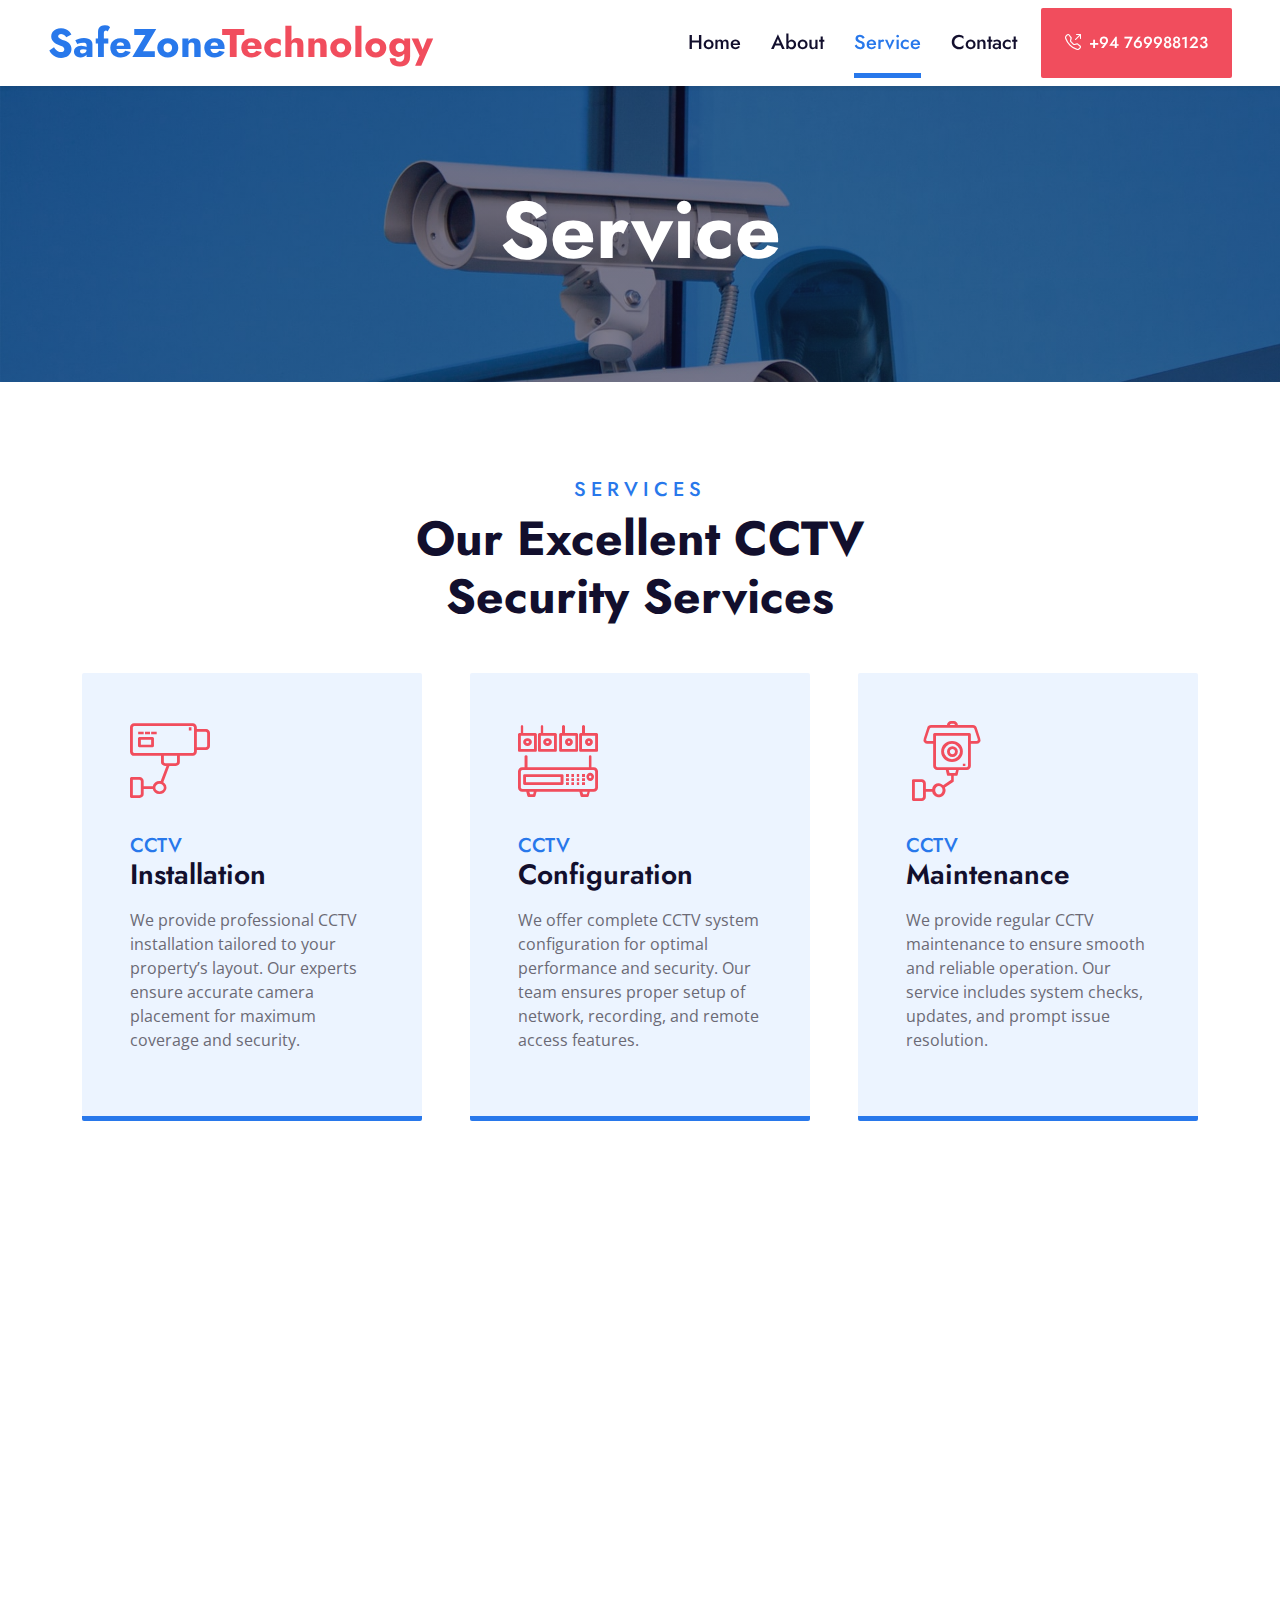
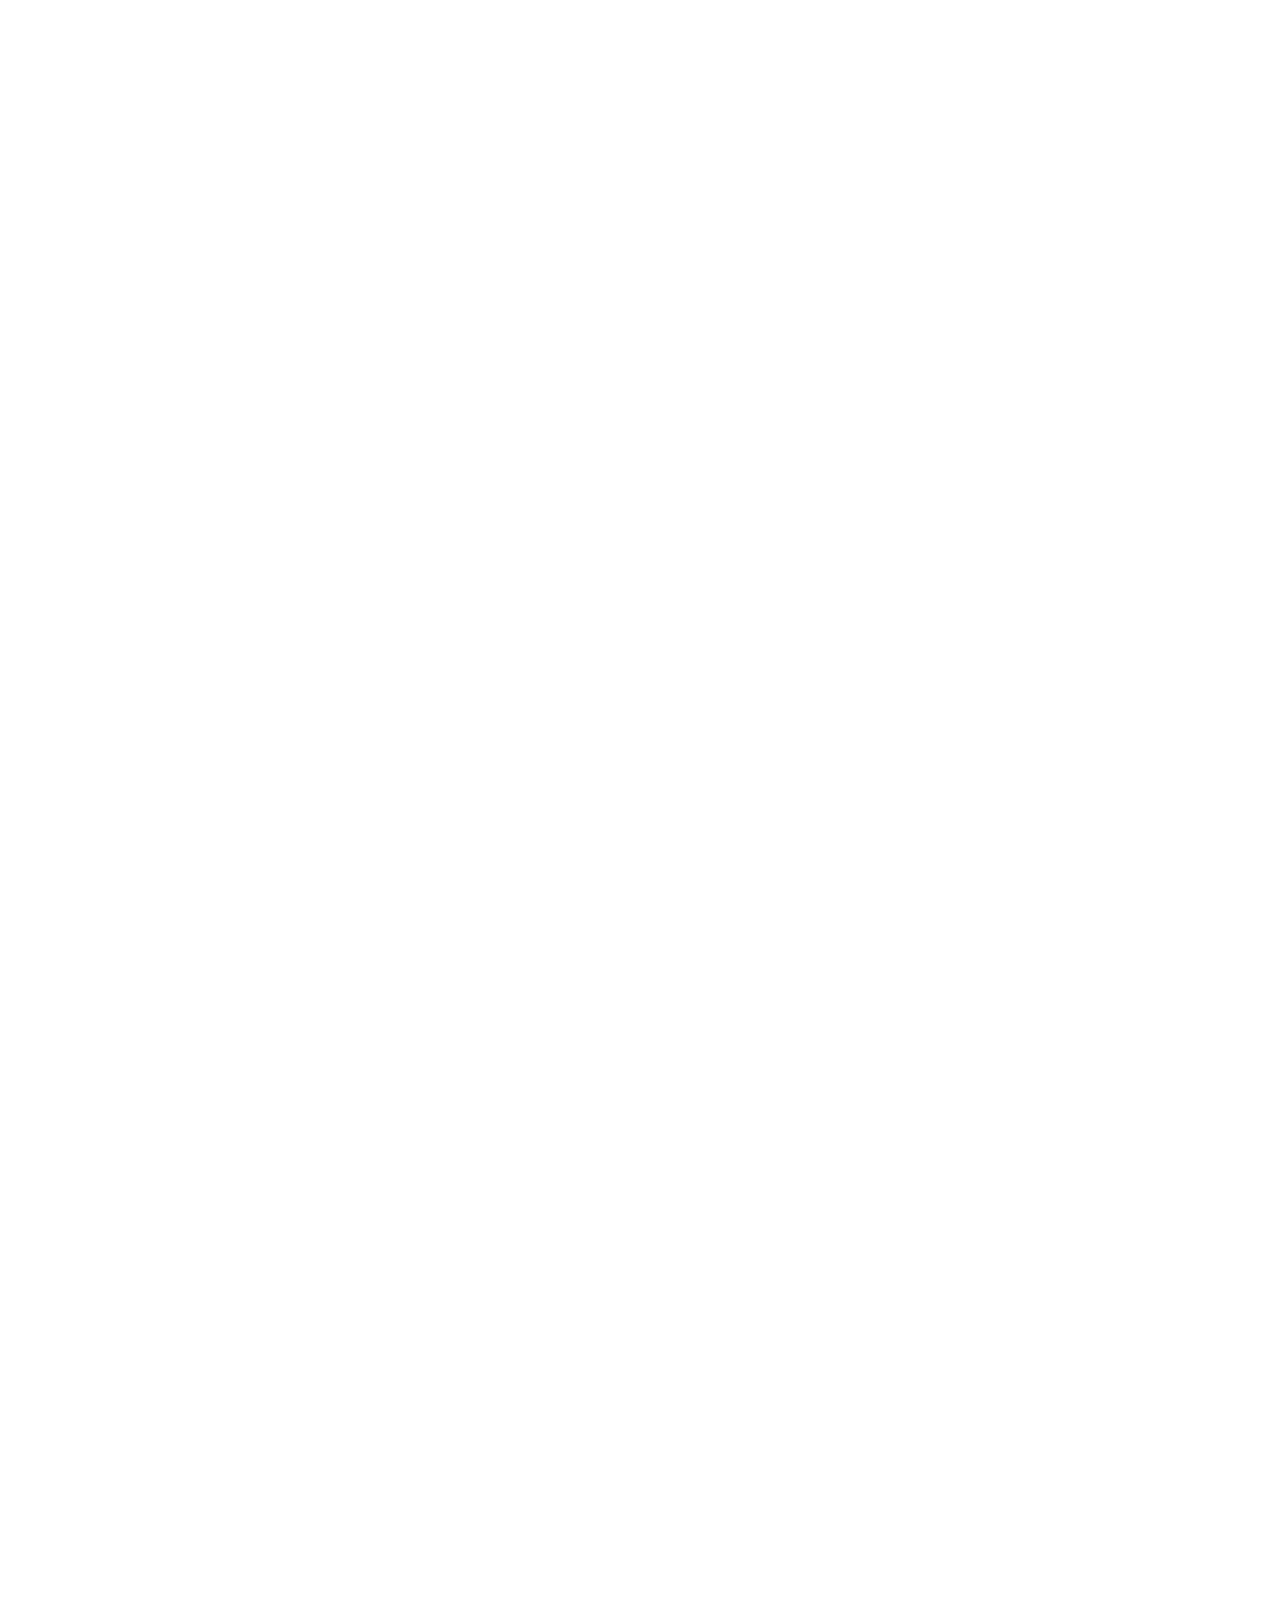
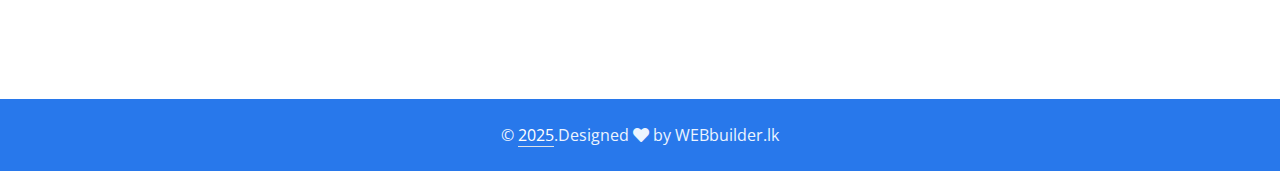
<file: service.html>
<!DOCTYPE html>
<html lang="en">

<head>
    <meta charset="utf-8">
    <title>SafeZone Technology</title>
    <meta content="width=device-width, initial-scale=1.0" name="viewport">
    <meta content="Free HTML Templates" name="keywords">
    <meta content="Free HTML Templates" name="description">

    <!-- Favicon -->
    <link href="img/cctv.png" rel="icon">

    <!-- Google Web Fonts -->
    <link rel="preconnect" href="https://fonts.gstatic.com">
    <link href="https://fonts.googleapis.com/css2?family=Jost:wght@500;600;700&family=Open+Sans:wght@400;600&display=swap" rel="stylesheet"> 

    <!-- Icon Font Stylesheet -->
    <link href="https://cdnjs.cloudflare.com/ajax/libs/font-awesome/5.10.0/css/all.min.css" rel="stylesheet">
    <link href="https://cdn.jsdelivr.net/npm/bootstrap-icons@1.4.1/font/bootstrap-icons.css" rel="stylesheet">
    <link href="lib/flaticon/font/flaticon.css" rel="stylesheet">

    <!-- Libraries Stylesheet -->
    <link href="lib/owlcarousel/assets/owl.carousel.min.css" rel="stylesheet">
    <link href="lib/animate/animate.min.css" rel="stylesheet">

    <!-- Customized Bootstrap Stylesheet -->
    <link href="css/bootstrap.min.css" rel="stylesheet">

    <!-- Template Stylesheet -->
    <link href="css/style.css" rel="stylesheet">
</head>

<body>
    <!-- Navbar Start -->
<nav class="navbar navbar-expand-lg bg-white navbar-light shadow-sm sticky-top">
  <div class="container-fluid d-flex justify-content-between align-items-center px-3 px-lg-5">

    <!-- Brand Name -->
    <a  class="navbar-brand m-0">
      <h1 class="display-6 text-primary m-0">SafeZone<span class="text-secondary">Technology</span></h1>
    </a>

    <!-- Toggle Button -->
    <button class="navbar-toggler" type="button" data-bs-toggle="collapse" data-bs-target="#navbarCollapse"
      aria-controls="navbarCollapse" aria-expanded="false" aria-label="Toggle navigation">
      <span class="navbar-toggler-icon"></span>
    </button>
  </div>

  <!-- Nav Items Collapse -->
  <div class="collapse navbar-collapse px-3 px-lg-5" id="navbarCollapse">
    <div class="navbar-nav ms-auto py-0">
      <a href="index.html" class="nav-item nav-link">Home</a>
      <a href="about.html" class="nav-item nav-link ">About</a>
      <a href="service.html" class="nav-item nav-link active">Service</a>
      <a href="contact.html" class="nav-item nav-link">Contact</a>
     <a href="tel:+94 769988123"
   class="nav-item nav-link nav-contact bg-secondary text-white d-flex align-items-center justify-content-center px-3 px-lg-4 ms-lg-4 rounded"
   style="white-space: nowrap; font-size: 16px;">
   <i class="bi bi-telephone-outbound me-2"></i>+94 769988123
</a>

    </div>
  </div>
</nav>
    <style>
        .navbar-toggler {
  margin-left: auto;
  border: none;
  padding: 6px;
}

    </style>
<!-- Navbar End -->

    <!-- Hero Start -->
    <div class="container-fluid bg-primary p-5 hero-header mb-5">
        <div class="row py-5">
            <div class="col-12 text-center">
                <h1 class="display-1 text-white animated zoomIn">Service</h1>
               
            </div>
        </div>
    </div>
    <!-- Hero End -->


    <!-- Services Start -->
    <div class="container-fluid py-5 wow fadeInUp" data-wow-delay="0.1s">
        <div class="container">
            <div class="text-center mx-auto mb-5" style="max-width: 600px;">
                <h5 class="text-primary text-uppercase" style="letter-spacing: 5px;">Services</h5>
                <h1 class="display-5 mb-0">Our Excellent CCTV Security Services</h1>
            </div>
            <div class="row g-5">
                <div class="col-lg-4 col-md-6 wow zoomIn" data-wow-delay="0.3s">
                    <div class="service-item bg-light border-bottom border-5 border-primary rounded">
                        <div class="position-relative p-5">
                            <i class="flaticon-cctv d-block display-1 fw-normal text-secondary mb-3"></i>
                            <h5 class="text-primary mb-0">CCTV</h5>
                            <h3 class="mb-3">Installation</h3>
                            <p>We provide professional CCTV installation tailored to your property’s layout.
                                Our experts ensure accurate camera placement for maximum coverage and security.</p>
                            
                        </div>
                    </div>
                </div>
                <div class="col-lg-4 col-md-6 wow zoomIn" data-wow-delay="0.6s">
                    <div class="service-item bg-light border-bottom border-5 border-primary rounded">
                        <div class="position-relative p-5">
                            <i class="flaticon-surveillance d-block display-1 fw-normal text-secondary mb-3"></i>
                            <h5 class="text-primary mb-0">CCTV</h5>
                            <h3 class="mb-3">Configuration</h3>
                            <p>We offer complete CCTV system configuration for optimal performance and security.
                                Our team ensures proper setup of network, recording, and remote access features.</p>
                            
                        </div>
                    </div>
                </div>
                <div class="col-lg-4 col-md-6 wow zoomIn" data-wow-delay="0.9s">
                    <div class="service-item bg-light border-bottom border-5 border-primary rounded">
                        <div class="position-relative p-5">
                            <i class="flaticon-camera d-block display-1 fw-normal text-secondary mb-3"></i>
                            <h5 class="text-primary mb-0">CCTV</h5>
                            <h3 class="mb-3">Maintenance</h3>
                            <p>We provide regular CCTV maintenance to ensure smooth and reliable operation.
                                Our service includes system checks, updates, and prompt issue resolution.</p>
                           
                        </div>
                    </div>
                </div>
                <div class="col-lg-4 col-md-6 wow zoomIn" data-wow-delay="0.3s">
                    <div class="service-item bg-light border-bottom border-5 border-primary rounded">
                        <div class="position-relative p-5">
                            <i class="flaticon-double d-block display-1 fw-normal text-secondary mb-3"></i>
                            <h5 class="text-primary mb-0">CCTV</h5>
                            <h3 class="mb-3">Repair & Service</h3>
                            <p>We offer prompt and efficient repair services for all CCTV brands brands and models.
                                Our skilled technicians quickly restore your system to full working condition.</p>
                           
                        </div>
                    </div>
                </div>
                <div class="col-lg-4 col-md-6 wow zoomIn" data-wow-delay="0.6s">
                    <div class="service-item bg-light border-bottom border-5 border-primary rounded">
                        <div class="position-relative p-5">
                            <i class="flaticon-security-system d-block display-1 fw-normal text-secondary mb-3"></i>
                            <h5 class="text-primary mb-0">CCTV</h5>
                            <h3 class="mb-3">Monitoring</h3>
                            <p>We provide 24/7 CCTV monitoring solutions for enhanced security and peace of mind.
                                Our systems enable real-time viewing and alerts to keep you informed instantly.</p>
                           
                        </div>
                    </div>
                </div>
                <div class="col-lg-4 col-md-6 wow zoomIn" data-wow-delay="0.9s">
                    <div class="service-item bg-light border-bottom border-5 border-primary rounded">
                        <div class="position-relative p-5">
                            <i class="flaticon-recorder d-block display-1 fw-normal text-secondary mb-3"></i>
                            <h5 class="text-primary mb-0">CCTV</h5>
                            <h3 class="mb-3">Access Control</h3>
                            <p>We offer advanced access control systems to manage and secure entry points.
                                From biometric to card-based solutions, we ensure only authorized access.</p>
                           
                        </div>
                    </div>
                </div>
            </div>
        </div>
    </div>
    <!-- Services End -->


    <!-- Offer Start -->
    <div class="container-fluid bg-offer my-5 py-5 wow zoomIn" data-wow-delay="0.1s">
        <div class="container py-5">
            <div class="row gx-5 justify-content-center">
                <div class="col-lg-7 text-center">
                    <div class="text-center mx-auto mb-4" style="max-width: 600px;">
                        <h5 class="text-white text-uppercase" style="letter-spacing: 5px;">Special Offer</h5>
                        <h1 class="display-5 text-white">Save 50% On All Items Your First Order</h1>
                    </div>
                    <p class="text-white mb-4">Save 50% on all items with your first order at our CCTV shop!
                        Enjoy unbeatable discounts on top-quality security systems and accessories.
                        Hurry, offer valid for a limited time—protect your property at a great price!</p>
                    <a href="contact.html" class="btn btn-secondary py-md-3 px-md-5">Contact Now</a>
                </div>
            </div>
        </div>
    </div>
    <!-- Offer End -->


    <!-- Testimonial Start -->
    <div class="container-fluid py-5 wow fadeInUp" data-wow-delay="0.1s">
        <div class="container">
            <div class="text-center mx-auto mb-5" style="max-width: 600px;">
                <h5 class="text-primary text-uppercase" style="letter-spacing: 5px;">Testimonial</h5>
                <h1 class="display-5 mb-0">What People Say About Our Services</h1>
            </div>
            <div class="owl-carousel testimonial-carousel">
                <div class="text-center pb-4">
                    <img class="img-fluid mx-auto rounded-circle" src="img/testimonial-1.jpg" style="width: 100px; height: 100px;" >
                    <div class="testimonial-text bg-light rounded p-4 mt-n5">
                        <p class="mt-5">“Reliable CCTV systems with top-notch installation and support. Highly recommended!”
                        </p>
                        <h4 class="text-truncate">Suresh Kumar</h4>
                       
                    </div>
                </div>
                <div class="text-center">
                    <img class="img-fluid mx-auto rounded-circle" src="img/testimonial-2.jpg" style="width: 100px; height: 100px;" >
                    <div class="testimonial-text bg-light rounded p-4 mt-n5">
                        <p class="mt-5">“විශ්වාසනීය CCTV පද්ධති සහ උසස් ස්ථාපන සහ සහාය. අතිශය නිර්දේශ කරයි!”
                        </p>
                        <h4 class="text-truncate">Priya De Silva</h4>
                       
                    </div>
                </div>
                <div class="text-center">
                    <img class="img-fluid mx-auto rounded-circle" src="img/testimonial-3.jpg" style="width: 100px; height: 100px;" >
                    <div class="testimonial-text bg-light rounded p-4 mt-n5">
                        <p class="mt-5">“நம்பகமான CCTV முறைமை மற்றும் சிறந்த நிறுவல் மற்றும் ஆதரவு மிகுந்த பரிந்துரை!”

                            Sinhalese:
                        </p>
                        <h4 class="text-truncate">Hassan Ali</h4>
                       
                    </div>
                </div>
                <div class="text-center">
                    <img class="img-fluid mx-auto rounded-circle" src="img/testimonial-4.jpg" style="width: 100px; height: 100px;" >
                    <div class="testimonial-text bg-light rounded p-4 mt-n5">
                        <p class="mt-5">“Reliable CCTV systems with top-notch installation and support. Highly recommended!”
                        </p>
                        <h4 class="text-truncate">Shan Vithu</h4>
                       
                    </div>
                </div>
            </div>
        </div>
    </div>
    <!-- Testimonial End -->
    

    <!-- Footer Start -->
    <div class="container-fluid bg-dark text-light mt-5 py-5 wow fadeInUp" data-wow-delay="0.1s">
        <div class="container pt-5">
            <div class="row g-5">
                <div class="col-lg-3 col-md-6">
                    <h3 class="text-white mb-4">Quick Links</h3>
                    <div class="d-flex flex-column justify-content-start">
                        <a class="text-light mb-2" href="index.html"><i class="bi bi-arrow-right text-primary me-2"></i>Home</a>
                        <a class="text-light mb-2" href="about.html"><i class="bi bi-arrow-right text-primary me-2"></i>About Us</a>
                        <a class="text-light mb-2" href="service.html"><i class="bi bi-arrow-right text-primary me-2"></i>Our Services</a>
                       <a class="text-light" href="contact.html"><i class="bi bi-arrow-right text-primary me-2"></i>Contact Us</a>
                    </div>
                </div>
                <div class="col-lg-3 col-md-6">
                    <h3 class="text-white mb-4">Our Services</h3>
                    <div class="d-flex flex-column justify-content-start">
                      <li>Installation</li>
                        <li>Maintenance</li>
                        <li>Monitoring</li>
                        <li>Configuration</li>
                    </div>
                </div>
                <div class="col-lg-3 col-md-6">
                    <h3 class="text-white mb-4">Get In Touch</h3>
                    <p class="mb-2"><i class="bi bi-geo-alt text-primary me-2"></i>Thaddatheru Junction,KKS Rd,Jaffna</p>
                    <p class="mb-2"><i class="bi bi-envelope-open text-primary me-2"></i>info@WEBbuilders.lk</p>
                    <p class="mb-0"><i class="bi bi-telephone text-primary me-2"></i>+94 769988123</p>
                </div>
                <div class="col-lg-3 col-md-6">
                    <h3 class="text-white mb-4">Follow Us</h3>
                    <p>Follow us on social media for updates, offers, and the latest in security solutions!</p>
                    <div class="d-flex">
                        <a class="btn btn-lg btn-primary btn-lg-square rounded me-2" ><i class="fab fa-twitter fw-normal"></i></a>
                        <a class="btn btn-lg btn-primary btn-lg-square rounded me-2" ><i class="fab fa-facebook-f fw-normal"></i></a>
                        <a class="btn btn-lg btn-primary btn-lg-square rounded me-2" ><i class="fab fa-linkedin-in fw-normal"></i></a>
                        <a class="btn btn-lg btn-primary btn-lg-square rounded" ><i class="fab fa-instagram fw-normal"></i></a>
                    </div>
                </div>
             
            </div>
        </div>
    </div>
    <div class="container-fluid bg-primary text-light py-4">
        <div class="container">
            <div class="row g-5">
                <div class="text-center ">
                    <p class="mb-md-0">&copy; <a class="text-white border-bottom" >2025</a>.Designed <i class="fa fa-heart" aria-hidden="true"></i> by WEBbuilder.lk
                </div>
               
            </div>
        </div>
    </div>
    <!-- Footer End -->


    <!-- Back to Top -->
    <a  class="btn btn-lg btn-secondary btn-lg-square rounded back-to-top"><i class="bi bi-arrow-up"></i></a>


    <!-- JavaScript Libraries -->
    <script src="https://code.jquery.com/jquery-3.4.1.min.js"></script>
    <script src="https://cdn.jsdelivr.net/npm/bootstrap@5.0.0/dist/js/bootstrap.bundle.min.js"></script>
    <script src="lib/wow/wow.min.js"></script>
    <script src="lib/easing/easing.min.js"></script>
    <script src="lib/waypoints/waypoints.min.js"></script>
    <script src="lib/owlcarousel/owl.carousel.min.js"></script>

    <!-- Template Javascript -->
    <script src="js/main.js"></script>
</body>

</html>
</file>
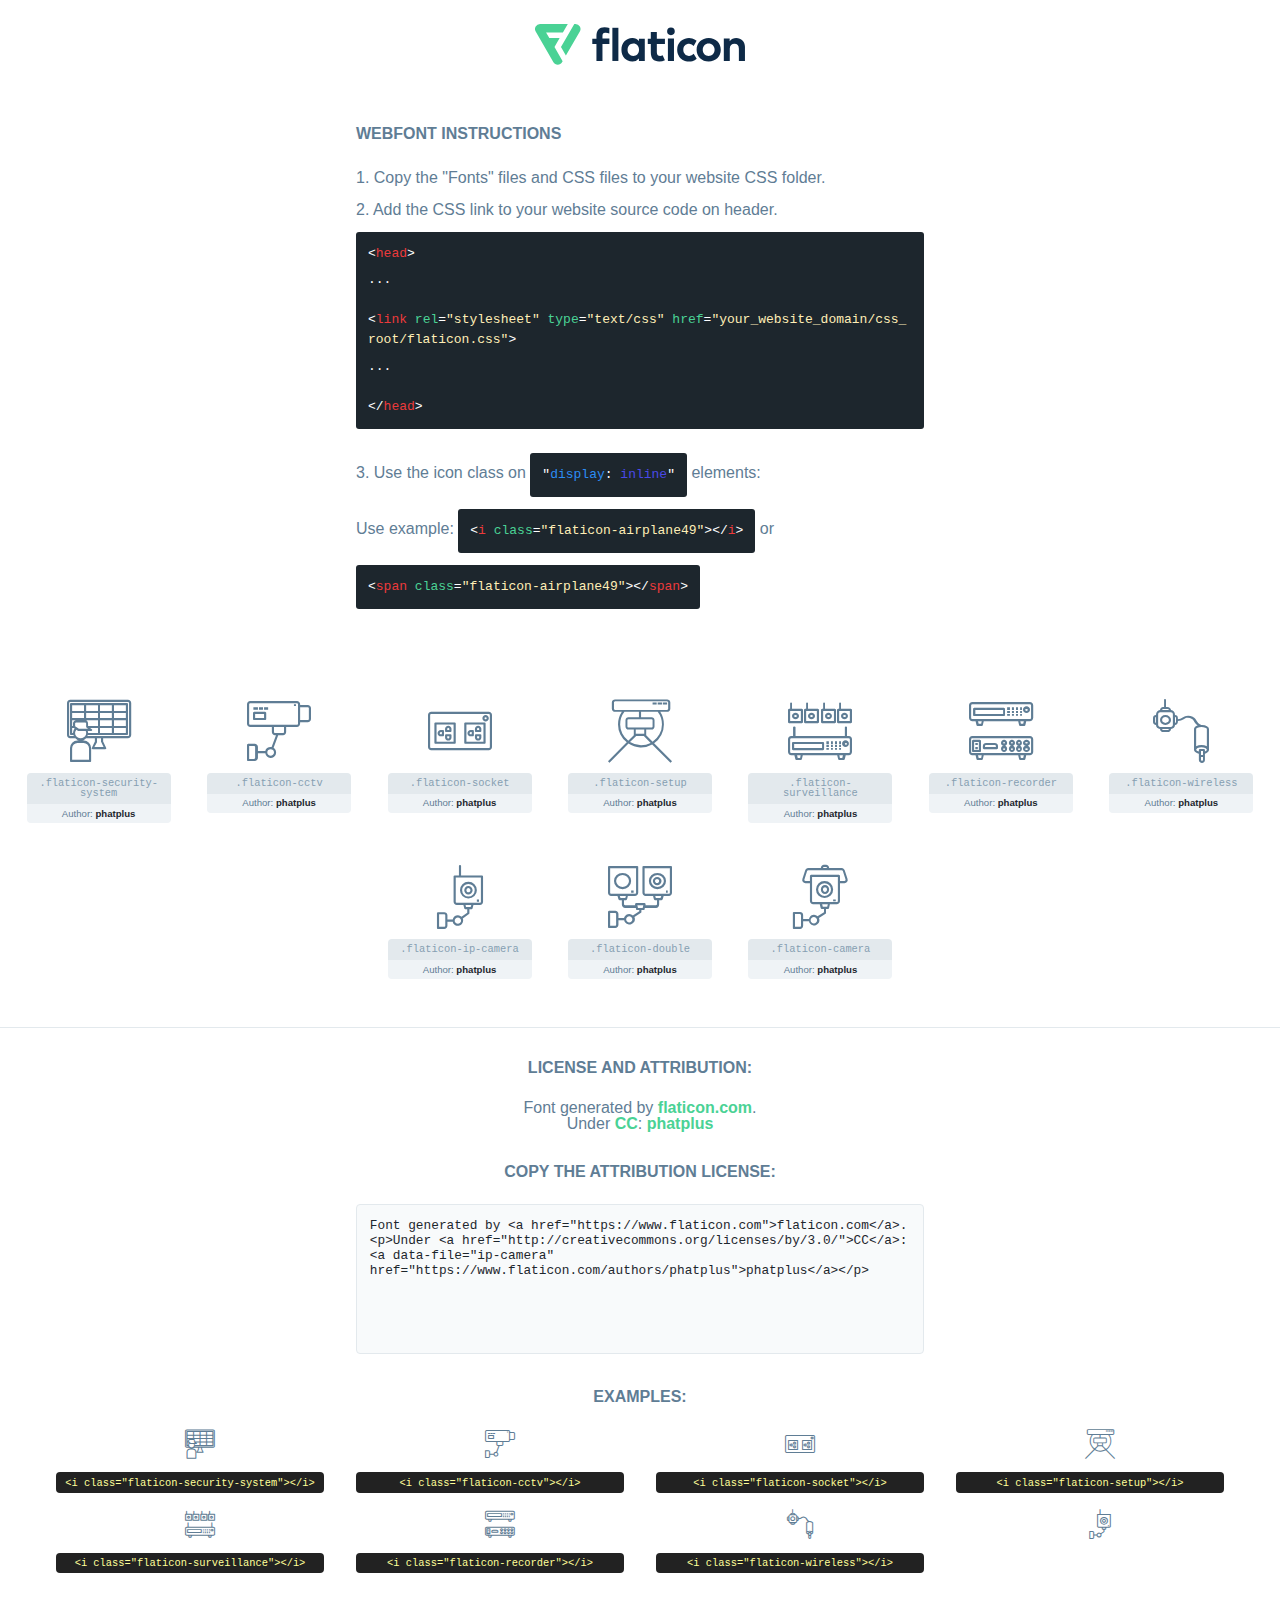
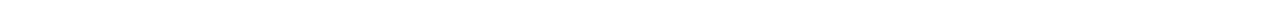
<file: lib/flaticon/font/flaticon.html>
<!DOCTYPE html>
<html lang="en">
<head>
    <title>Flaticon Webfont</title>
    <link rel="stylesheet" type="text/css" href="flaticon.css"/>
    <meta charset="UTF-8">
    <style>
        html, body, div, span, applet, object, iframe,
        h1, h2, h3, h4, h5, h6, p, blockquote, pre,
        a, abbr, acronym, address, big, cite, code,
        del, dfn, em, img, ins, kbd, q, s, samp,
        small, strike, strong, sub, sup, tt, var,
        b, u, i, center,
        dl, dt, dd, ol, ul, li,
        fieldset, form, label, legend,
        table, caption, tbody, tfoot, thead, tr, th, td,
        article, aside, canvas, details, embed,
        figure, figcaption, footer, header, hgroup,
        menu, nav, output, ruby, section, summary,
        time, mark, audio, video {
            margin: 0;
            padding: 0;
            border: 0;
            font-size: 100%;
            font: inherit;
            vertical-align: baseline;
        }

        /* HTML5 display-role reset for older browsers */
        article, aside, details, figcaption, figure,
        footer, header, hgroup, menu, nav, section {
            display: block;
        }

        body {
            line-height: 1;
        }

        ol, ul {
            list-style: none;
        }

        blockquote, q {
            quotes: none;
        }

        blockquote:before, blockquote:after,
        q:before, q:after {
            content: '';
            content: none;
        }

        table {
            border-collapse: collapse;
            border-spacing: 0;
        }

        body {
            font-family: Helvetica, Arial, sans-serif;
            font-size: 16px;
            color: #5f7d95;
        }

        a {
            color: #4AD295;
            font-weight: bold;
            text-decoration: none;
        }

        * {
            -moz-box-sizing: border-box;
            -webkit-box-sizing: border-box;
            box-sizing: border-box;
            margin: 0;
            padding: 0;
        }

        [class^="flaticon-"]:before, [class*=" flaticon-"]:before, [class^="flaticon-"]:after, [class*=" flaticon-"]:after {
            font-family: Flaticon;
            font-size: 30px;
            font-style: normal;
            margin-left: 20px;
            color: #333;
        }

        .wrapper {
            max-width: 600px;
            margin: auto;
            padding: 0 1em;
        }

        .title {
            margin-bottom: 24px;
            text-transform: uppercase;
            font-weight: bold;
        }

        header {
            text-align: center;
            padding: 24px;
        }

        header .logo {
            width: 210px;
            height: auto;
            border: none;
            display: inline-block;
        }

        header strong {
            font-size: 28px;
            font-weight: 500;
            vertical-align: middle;
        }

        .demo {
            margin: 2em auto;
            line-height: 1.25em;
        }

        .demo ul li {
            margin-bottom: 12px;
        }

        .demo ul li code {
            background-color: #1D262D;
            border-radius: 3px;
            padding: 12px;
            display: inline-block;
            color: #fff;
            font-family: Consolas, Monaco, Lucida Console, Liberation Mono, DejaVu Sans Mono, Bitstream Vera Sans Mono, Courier New, monospace;
            font-weight: lighter;
            margin-top: 12px;
            font-size: 13px;
            word-break: break-all;
        }

        .demo ul li code .red {
            color: #EC3A3B;
        }

        .demo ul li code .green {
            color: #4AD295;
        }

        .demo ul li code .yellow {
            color: #FFEEB6;
        }

        .demo ul li code .blue {
            color: #2C8CF4;
        }

        .demo ul li code .purple {
            color: #4949E7;
        }

        .demo ul li code .dots {
            margin-top: 0.5em;
            display: block;
        }

        #glyphs {
            border-bottom: 1px solid #E3E9ED;
            padding: 2em 0;
            text-align: center;
        }

        .glyph {
            display: inline-block;
            width: 9em;
            margin: 1em;
            text-align: center;
            vertical-align: top;
            background: #FFF;
        }

        .glyph .flaticon {
            padding: 10px;
            display: block;
            font-family: "Flaticon";
            font-size: 64px;
            line-height: 1;
        }

        .glyph .flaticon:before {
            font-size: 64px;
            color: #5f7d95;
            margin-left: 0;
        }

        .class-name {
            font-size: 0.65em;
            background-color: #E3E9ED;
            color: #869FB2;
            border-radius: 4px 4px 0 0;
            padding: 0.5em;
            font-family: Consolas, Monaco, Lucida Console, Liberation Mono, DejaVu Sans Mono, Bitstream Vera Sans Mono, Courier New, monospace;
        }

        .author-name {
            font-size: 0.6em;
            background-color: #EFF3F6;
            border-top: 0;
            border-radius: 0 0 4px 4px;
            padding: 0.5em;
        }

        .author-name a {
            color: #1D262D;
        }

        .class-name:last-child {
            font-size: 10px;
            color: #888;
        }

        .class-name:last-child a {
            font-size: 10px;
            color: #555;
        }

        .glyph > input {
            display: block;
            width: 100px;
            margin: 5px auto;
            text-align: center;
            font-size: 12px;
            cursor: text;
        }

        .glyph > input.icon-input {
            font-family: "Flaticon";
            font-size: 16px;
            margin-bottom: 10px;
        }

        .attribution .title {
            margin-top: 2em;
        }

        .attribution textarea {
            background-color: #F8FAFB;
            color: #1D262D;
            padding: 1em;
            border: none;
            box-shadow: none;
            border: 1px solid #E3E9ED;
            border-radius: 4px;
            resize: none;
            width: 100%;
            height: 150px;
            font-size: 0.8em;
            font-family: Consolas, Monaco, Lucida Console, Liberation Mono, DejaVu Sans Mono, Bitstream Vera Sans Mono, Courier New, monospace;
            -webkit-appearance: none;
        }

        .attribution textarea:hover {
            border-color: #CFD9E0;
        }

        .attribution textarea:focus {
            border-color: #4AD295;
        }

        .iconsuse {
            margin: 2em auto;
            text-align: center;
            max-width: 1200px;
        }

        .iconsuse:after {
            content: '';
            display: table;
            clear: both;
        }

        .iconsuse .image {
            float: left;
            width: 25%;
            padding: 0 1em;
        }

        .iconsuse .image p {
            margin-bottom: 1em;
        }

        .iconsuse .image span {
            display: block;
            font-size: 0.65em;
            background-color: #222;
            color: #fff;
            border-radius: 4px;
            padding: 0.5em;
            color: #FFFF99;
            margin-top: 1em;
            font-family: Consolas, Monaco, Lucida Console, Liberation Mono, DejaVu Sans Mono, Bitstream Vera Sans Mono, Courier New, monospace;
        }

        .flaticon:before {
            color: #5f7d95;
        }

        #footer {
            text-align: center;
            background-color: #1D262D;
            color: #869FB2;
            padding: 12px;
            font-size: 14px;
        }

        #footer a {
            font-weight: normal;
        }

        @media (max-width: 960px) {
            .iconsuse .image {
                width: 50%;
            }
        }

        .preview {
            width: 100px;
            display: inline-block;
            margin: 10px;
        }

        .preview .inner {
            display: inline-block;
            width: 100%;
            text-align: center;
            background: #f5f5f5;
            -webkit-border-radius: 3px 3px 0 0;
            -moz-border-radius: 3px 3px 0 0;
            border-radius: 3px 3px 0 0;
        }

        .preview .inner  {
            line-height: 85px;
            font-size: 40px;
            color: #333;
        }

        .label {
            display: inline-block;
            width: 100%;
            box-sizing: border-box;
            padding: 5px;
            font-size: 10px;
            font-family: Monaco, monospace;
            color: #666;
            white-space: nowrap;
            overflow: hidden;
            text-overflow: ellipsis;
            background: #ddd;
            -webkit-border-radius: 0 0 3px 3px;
            -moz-border-radius: 0 0 3px 3px;
            border-radius: 0 0 3px 3px;
            color: #666;
        }
    </style>
</head>
<body>
    <header>
        <a href="https://www.flaticon.com/" target="_blank" class="logo">
            <svg xmlns="http://www.w3.org/2000/svg" viewBox="0 0 394.3 76.5">
                <path d="M156.6,69.4H145.3V7.1h11.3Z" style="fill:#0e2a47"/>
                <path d="M206.2,69.4h-11V64.8a15.4,15.4,0,0,1-12.6,5.7c-11.6,0-20.3-9.5-20.3-22.1s8.8-22.1,20.3-22.1a15.4,15.4,0,0,1,12.6,5.8V27.5h11Zm-32.4-21c0,6.4,4.2,11.6,10.8,11.6s10.8-4.9,10.8-11.6-4.4-11.6-10.8-11.6S173.9,42,173.9,48.4Z"
                      style="fill:#0e2a47"/>
                <path d="M262.5,13.7a7.2,7.2,0,0,1-14.4,0,7.2,7.2,0,1,1,14.4,0ZM261,69.4H249.6v-42H261Z"
                      style="fill:#0e2a47"/>
                <path id="_Trazado_" data-name="&lt;Trazado&gt;"
                      d="M139.6,17.8a16.6,16.6,0,0,0-8-1.4c-3.2.4-4.9,2-4.9,5.9v5.1h13V37.5h-13v32H115.4v-32h-7.8v-10h7.8V22.2c0-9.9,5.2-16.3,15-16.3a23.4,23.4,0,0,1,9.3,1.8Z"
                      style="fill:#0e2a47"/>
                <path d="M235.1,60c-3.5,0-6.3-1.9-6.3-7.1V37.5H244v-10H228.8V15H217.5V27.5h-5.7v10h5.7V53.7c0,10.9,5.3,16.8,15.7,16.8A22.9,22.9,0,0,0,244,68l-4.3-9.1A12.3,12.3,0,0,1,235.1,60Z"
                      style="fill:#0e2a47"/>
                <path d="M348.9,48.4c0,12.6-9.7,22.1-22.7,22.1s-22.7-9.4-22.7-22.1,9.6-22.1,22.7-22.1S348.9,35.8,348.9,48.4Zm-33.9,0c0,6.8,4.8,11.6,11.1,11.6s11.2-4.8,11.2-11.6-4.8-11.6-11.2-11.6S315.1,41.6,315.1,48.4Z"
                      style="fill:#0e2a47"/>
                <path d="M394.3,42.7V69.4H382.9V46.3c0-6.1-3-9.4-8.2-9.4s-8.9,3.2-8.9,9.5v23H354.6v-42h11v4.9c3-4.5,7.6-6.1,12.3-6.1C387.5,26.3,394.3,33,394.3,42.7Z"
                      style="fill:#0e2a47"/>
                <path d="M298,55.7h0a12.4,12.4,0,0,1-8.2,4.2h-.9l-1.8-.2a10,10,0,0,1-7.4-5.6,13.2,13.2,0,0,1-1.2-5.8,13,13,0,0,1,1.3-5.9,10.1,10.1,0,0,1,7.5-5.5h2.4a11.7,11.7,0,0,1,8.3,4.2l5.5-9.6a19.9,19.9,0,0,0-8.1-4.3,23.4,23.4,0,0,0-6.1-.8,25.2,25.2,0,0,0-7.5,1.1,20.9,20.9,0,0,0-8,4.6,21.9,21.9,0,0,0-6.8,16.4,21.9,21.9,0,0,0,6.7,16.3,20.9,20.9,0,0,0,8,4.6,25.2,25.2,0,0,0,7.7,1.2,23.6,23.6,0,0,0,6.2-.8,20,20,0,0,0,8.1-4.4Z"
                      style="fill:#0e2a47"/>
                <path d="M46.3,26.5H26.9L20.8,16H52.4L61.6,0H9.4A9.3,9.3,0,0,0,1.3,4.7a9.3,9.3,0,0,0,0,9.4L34.6,71.8a9.4,9.4,0,0,0,16.2,0l1.1-1.9L36.6,43.3Z"
                      style="fill:#4ad295"/>
                <path d="M84.2,4.7A9.3,9.3,0,0,0,76.1,0H73.8l-25,43.3,9.2,16L84.2,14A9.3,9.3,0,0,0,84.2,4.7Z"
                      style="fill:#4ad295"/>
            </svg>
        </a>
    </header>
    <section class="demo wrapper">

        <p class="title">Webfont Instructions</p>

        <ul>
            <li>
                <span class="num">1. </span>Copy the "Fonts" files and CSS files to your website CSS folder.
            </li>
            <li>
                <span class="num">2. </span>Add the CSS link to your website source code on header.
                <code class="big">
                    &lt;<span class="red">head</span>&gt;
                    <br/><span class="dots">...</span>
                    <br/>&lt;<span class="red">link</span> <span class="green">rel</span>=<span
                        class="yellow">"stylesheet"</span> <span class="green">type</span>=<span
                        class="yellow">"text/css"</span> <span class="green">href</span>=<span class="yellow">"your_website_domain/css_root/flaticon.css"</span>&gt;
                    <br/><span class="dots">...</span>
                    <br/>&lt;/<span class="red">head</span>&gt;
                </code>
            </li>

            <li>
                <p>
                    <span class="num">3. </span>Use the icon class on <code>"<span class="blue">display</span>:<span
                        class="purple"> inline</span>"</code> elements:
                    <br/>
                    Use example: <code>&lt;<span class="red">i</span> <span class="green">class</span>=<span class="yellow">&quot;flaticon-airplane49&quot;</span>&gt;&lt;/<span
                        class="red">i</span>&gt;</code> or <code>&lt;<span class="red">span</span> <span
                        class="green">class</span>=<span class="yellow">&quot;flaticon-airplane49&quot;</span>&gt;&lt;/<span
                        class="red">span</span>&gt;</code>
            </li>
        </ul>

    </section>
    <section id="glyphs">
            <div class="glyph">
                <i class="flaticon flaticon-security-system"></i>
                <div class="class-name">.flaticon-security-system</div>
                <div class="author-name">Author: <a data-file="security-system" href="https://www.flaticon.com/authors/phatplus">phatplus</a> </div>
            </div>

            <div class="glyph">
                <i class="flaticon flaticon-cctv"></i>
                <div class="class-name">.flaticon-cctv</div>
                <div class="author-name">Author: <a data-file="cctv" href="https://www.flaticon.com/authors/phatplus">phatplus</a> </div>
            </div>

            <div class="glyph">
                <i class="flaticon flaticon-socket"></i>
                <div class="class-name">.flaticon-socket</div>
                <div class="author-name">Author: <a data-file="socket" href="https://www.flaticon.com/authors/phatplus">phatplus</a> </div>
            </div>

            <div class="glyph">
                <i class="flaticon flaticon-setup"></i>
                <div class="class-name">.flaticon-setup</div>
                <div class="author-name">Author: <a data-file="setup" href="https://www.flaticon.com/authors/phatplus">phatplus</a> </div>
            </div>

            <div class="glyph">
                <i class="flaticon flaticon-surveillance"></i>
                <div class="class-name">.flaticon-surveillance</div>
                <div class="author-name">Author: <a data-file="surveillance" href="https://www.flaticon.com/authors/phatplus">phatplus</a> </div>
            </div>

            <div class="glyph">
                <i class="flaticon flaticon-recorder"></i>
                <div class="class-name">.flaticon-recorder</div>
                <div class="author-name">Author: <a data-file="recorder" href="https://www.flaticon.com/authors/phatplus">phatplus</a> </div>
            </div>

            <div class="glyph">
                <i class="flaticon flaticon-wireless"></i>
                <div class="class-name">.flaticon-wireless</div>
                <div class="author-name">Author: <a data-file="wireless" href="https://www.flaticon.com/authors/phatplus">phatplus</a> </div>
            </div>

            <div class="glyph">
                <i class="flaticon flaticon-ip-camera"></i>
                <div class="class-name">.flaticon-ip-camera</div>
                <div class="author-name">Author: <a data-file="ip-camera" href="https://www.flaticon.com/authors/phatplus">phatplus</a> </div>
            </div>

            <div class="glyph">
                <i class="flaticon flaticon-double"></i>
                <div class="class-name">.flaticon-double</div>
                <div class="author-name">Author: <a data-file="double" href="https://www.flaticon.com/authors/phatplus">phatplus</a> </div>
            </div>

            <div class="glyph">
                <i class="flaticon flaticon-camera"></i>
                <div class="class-name">.flaticon-camera</div>
                <div class="author-name">Author: <a data-file="camera" href="https://www.flaticon.com/authors/phatplus">phatplus</a> </div>
            </div>

    </section>

    <section class="attribution wrapper"   style="text-align:center;">

        <div class="title">License and attribution:</div><div class="attrDiv">Font generated by <a href="https://www.flaticon.com">flaticon.com</a>. <div><p>Under <a href="http://creativecommons.org/licenses/by/3.0/">CC</a>: <a data-file="ip-camera" href="https://www.flaticon.com/authors/phatplus">phatplus</a></p>  </div>
        </div>
        <div class="title">Copy the Attribution License:</div>

        <textarea onclick="this.focus();this.select();">Font generated by &lt;a href=&quot;https://www.flaticon.com&quot;&gt;flaticon.com&lt;/a&gt;. <p>Under <a href="http://creativecommons.org/licenses/by/3.0/">CC</a>: <a data-file="ip-camera" href="https://www.flaticon.com/authors/phatplus">phatplus</a></p> 
        </textarea>

    </section>

    <section class="iconsuse">

        <div class="title">Examples:</div>
            <div class="image">
                <p>
                    <i class="flaticon flaticon-security-system"></i>
                    <span>&lt;i class=&quot;flaticon-security-system&quot;&gt;&lt;/i&gt;</span>
                </p>
            </div>
            <div class="image">
                <p>
                    <i class="flaticon flaticon-cctv"></i>
                    <span>&lt;i class=&quot;flaticon-cctv&quot;&gt;&lt;/i&gt;</span>
                </p>
            </div>
            <div class="image">
                <p>
                    <i class="flaticon flaticon-socket"></i>
                    <span>&lt;i class=&quot;flaticon-socket&quot;&gt;&lt;/i&gt;</span>
                </p>
            </div>
            <div class="image">
                <p>
                    <i class="flaticon flaticon-setup"></i>
                    <span>&lt;i class=&quot;flaticon-setup&quot;&gt;&lt;/i&gt;</span>
                </p>
            </div>
            <div class="image">
                <p>
                    <i class="flaticon flaticon-surveillance"></i>
                    <span>&lt;i class=&quot;flaticon-surveillance&quot;&gt;&lt;/i&gt;</span>
                </p>
            </div>
            <div class="image">
                <p>
                    <i class="flaticon flaticon-recorder"></i>
                    <span>&lt;i class=&quot;flaticon-recorder&quot;&gt;&lt;/i&gt;</span>
                </p>
            </div>
            <div class="image">
                <p>
                    <i class="flaticon flaticon-wireless"></i>
                    <span>&lt;i class=&quot;flaticon-wireless&quot;&gt;&lt;/i&gt;</span>
                </p>
            </div>
            <div class="image">
                <p>
                    <i class="flaticon flaticon-ip-camera"></i>
</file>
<file: lib/flaticon/font/flaticon.css>
@font-face {
    font-family: "flaticon";
    src: url("./flaticon.ttf?7ecca773380623aac2649a7edcc0a3f2") format("truetype"),
url("./flaticon.woff?7ecca773380623aac2649a7edcc0a3f2") format("woff"),
url("./flaticon.woff2?7ecca773380623aac2649a7edcc0a3f2") format("woff2"),
url("./flaticon.eot?7ecca773380623aac2649a7edcc0a3f2#iefix") format("embedded-opentype"),
url("./flaticon.svg?7ecca773380623aac2649a7edcc0a3f2#flaticon") format("svg");
}

i[class^="flaticon-"]:before, i[class*=" flaticon-"]:before {
    font-family: flaticon !important;
    font-style: normal;
    font-weight: normal !important;
    font-variant: normal;
    text-transform: none;
    line-height: 1;
    -webkit-font-smoothing: antialiased;
    -moz-osx-font-smoothing: grayscale;
}

.flaticon-security-system:before {
    content: "\f101";
}
.flaticon-cctv:before {
    content: "\f102";
}
.flaticon-socket:before {
    content: "\f103";
}
.flaticon-setup:before {
    content: "\f104";
}
.flaticon-surveillance:before {
    content: "\f105";
}
.flaticon-recorder:before {
    content: "\f106";
}
.flaticon-wireless:before {
    content: "\f107";
}
.flaticon-ip-camera:before {
    content: "\f108";
}
.flaticon-double:before {
    content: "\f109";
}
.flaticon-camera:before {
    content: "\f10a";
}
</file>
<file: css/style.css>
/********** Template CSS **********/
:root {
    --primary: #2878EB;
    --secondary: #F14D5D;
    --light: #ECF4FF;
    --dark: #120F2D;
}

[class^=flaticon-]:before,
[class*=" flaticon-"]:before,
[class^=flaticon-]:after,
[class*=" flaticon-"]:after {
    font-size: inherit;
    margin-left: 0;
}

h1,
h2,
.font-weight-bold {
    font-weight: 700 !important;
}

h3,
h4,
.font-weight-semi-bold {
    font-weight: 600 !important;
}

h5,
h6,
.font-weight-medium {
    font-weight: 500 !important;
}

.btn {
    font-family: 'Jost', sans-serif;
    font-weight: 600;
    transition: .5s;
}

.btn-primary,
.btn-secondary,
.btn-primary:hover,
.btn-secondary:hover {
    color: #FFFFFF;
}

.btn-primary:hover {
    background: var(--secondary);
    border-color: var(--secondary);
}

.btn-secondary:hover {
    background: var(--primary);
    border-color: var(--primary);
}

.btn-square {
    width: 36px;
    height: 36px;
}

.btn-sm-square {
    width: 28px;
    height: 28px;
}

.btn-lg-square {
    width: 46px;
    height: 46px;
}

.btn-square,
.btn-sm-square,
.btn-lg-square {
    padding-left: 0;
    padding-right: 0;
    text-align: center;
}

.back-to-top {
    position: fixed;
    display: none;
    right: 45px;
    bottom: 45px;
    z-index: 99;
}

.navbar-light .navbar-nav .nav-link {
    font-family: 'Jost', sans-serif;
    position: relative;
    margin-left: 30px;
    padding: 30px 0;
    font-size: 20px;
    font-weight: 500;
    color: var(--dark);
    outline: none;
    transition: .5s;
}

.sticky-top.navbar-light .navbar-nav .nav-link {
    padding: 20px 0;
}

.navbar-light .navbar-nav .nav-link:hover,
.navbar-light .navbar-nav .nav-link.active {
    color: var(--primary);
}

@media (min-width: 992px) {
    .navbar-light .navbar-nav .nav-link::before {
        position: absolute;
        content: "";
        width: 0;
        height: 5px;
        bottom: 0;
        left: 50%;
        background: var(--primary);
        transition: .5s;
    }

    .navbar-light .navbar-nav .nav-link:hover::before,
    .navbar-light .navbar-nav .nav-link.active::before {
        width: 100%;
        left: 0;
    }

    .navbar-light .navbar-nav .nav-link.nav-contact::before {
        display: none;
    }
}

@media (max-width: 991.98px) {
    .navbar-light .navbar-nav .nav-link  {
        margin-left: 0;
        padding: 10px 0;
    }
}

.carousel-caption {
    top: 0;
    left: 0;
    right: 0;
    bottom: 0;
    background: rgba(18, 15, 45, .5);
    z-index: 1;
}

@media (max-width: 576px) {
    .carousel-caption h5 {
        font-size: 14px;
        font-weight: 500 !important;
    }

    .carousel-caption h1 {
        font-size: 30px;
        font-weight: 600 !important;
    }
}

.carousel-control-prev,
.carousel-control-next {
    width: 10%;
}

.carousel-control-prev-icon,
.carousel-control-next-icon {
    width: 3rem;
    height: 3rem;
}

.carousel-indicators {
    align-items: flex-end;
}

.carousel-indicators [data-bs-target] {
    width: 5px;
    height: 25px;
}

.carousel-indicators .active {
    height: 45px;
}

.hero-header {
    background: linear-gradient(rgba(18, 15, 45, .5), rgba(18, 15, 45, .5)), url(../img/carousel-1.jpg) top right no-repeat;
    background-size: cover;
}

.service-item div {
    z-index: 1;
}

.service-item div::after {
    position: absolute;
    content: "";
    width: 0;
    height: 100%;
    top: 0;
    left: 0;
    border-radius: 2px 2px 0 0;
    transition: .5s;
    z-index: -1;
}

.service-item div:hover::after {
    width: 100%;
    background: var(--primary);
}

.service-item * {
    transition: .5s;
}

.service-item:hover * {
    color: var(--light) !important;
}

.bg-offer {
    background: linear-gradient(rgba(18, 15, 45, .5), rgba(18, 15, 45, .5)), url(../img/carousel-2.jpg) top right no-repeat;
    background-size: cover;
}

.testimonial-carousel .owl-dots {
    height: 45px;
    margin-top: 5px;
    display: flex;
    align-items: flex-end;
    justify-content: center;
}

.testimonial-carousel .owl-dot {
    position: relative;
    display: inline-block;
    margin: 0 5px;
    width: 5px;
    height: 25px;
    background: #DDDDDD;
    transition: .5s;
}

.testimonial-carousel .owl-dot.active {
    height: 45px;
    background: var(--primary);
}

.testimonial-carousel .owl-item .testimonial-text,
.testimonial-carousel .owl-item .testimonial-text * {
    transition: .5s;
}

.testimonial-carousel .owl-item.center .testimonial-text {
    background: var(--primary) !important;
}

.testimonial-carousel .owl-item.center .testimonial-text * {
    color: #FFFFFF !important;
}

.blog-date {
    position: absolute;
    width: 90px;
    height: 65px;
    top: 75px;
    left: -25px;
    display: flex;
    align-items: center;
    justify-content: center;
    flex-direction: column;
    background: var(--secondary);
}

.blog-date::after {
    position: absolute;
    content: "";
    width: 0;
    height: 0;
    top: -25px;
    left: 0;
    border: 13px solid;
    border-color: transparent #D34351 #D34351 transparent;
    z-index: -1;
}
</file>
